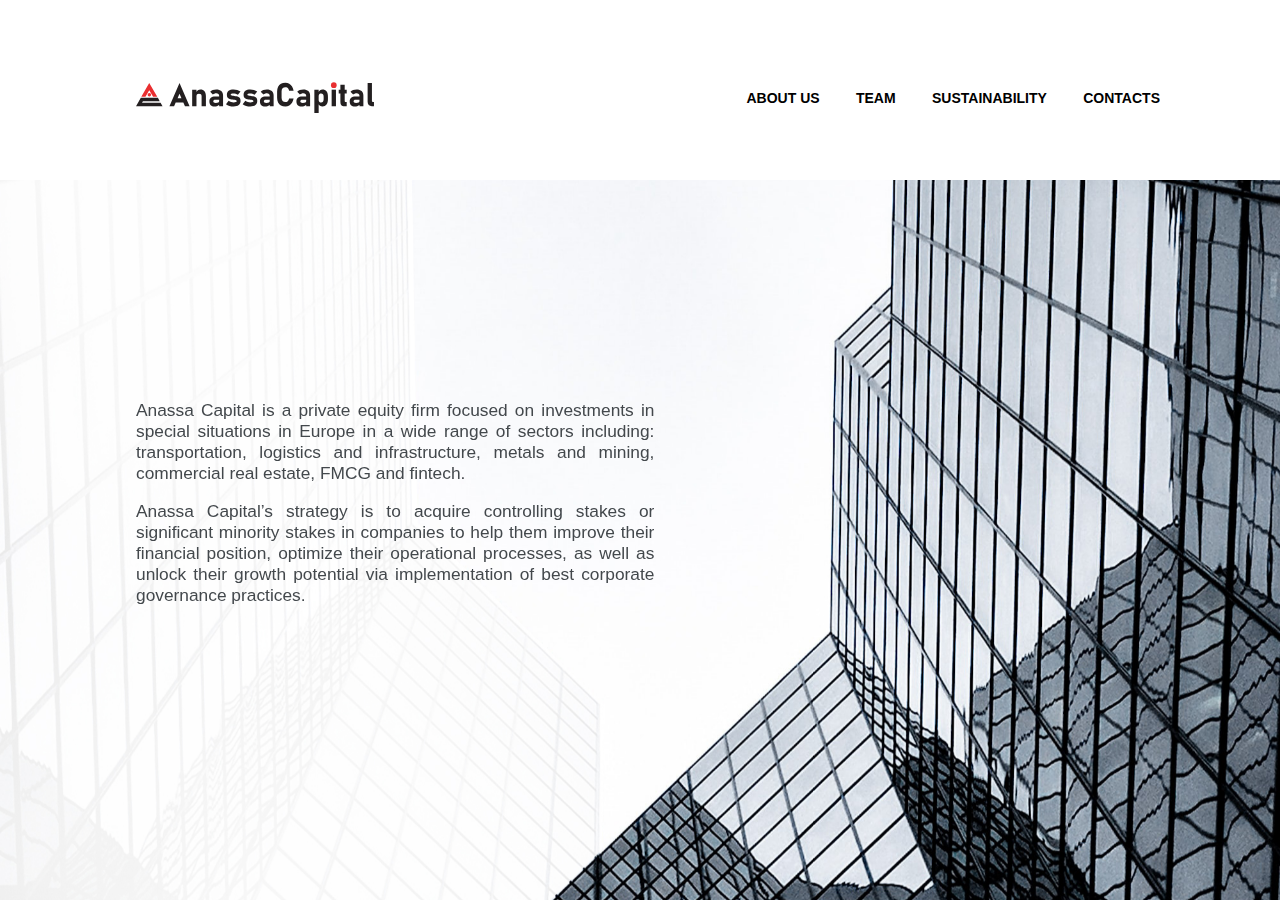
<file: index.html>
<!DOCTYPE html>
<html lang="en">
<head>
    <meta charset="UTF-8">
    <meta name="viewport" content="width=device-width, initial-scale=1.0">
    
    <!--CSS FILE-->
    <link rel="stylesheet" href="./style.css">

    <!--NAVBAR FILE-->
    <link rel="stylesheet" href="./navbar.css">

     

    
    <!--BOOTSTRAP-->
    <link href="https://cdn.jsdelivr.net/npm/bootstrap@5.0.2/dist/css/bootstrap.min.css" rel="stylesheet" integrity="sha384-EVSTQN3/azprG1Anm3QDgpJLIm9Nao0Yz1ztcQTwFspd3yD65VohhpuuCOmLASjC" crossorigin="anonymous">
    <script src="https://cdn.jsdelivr.net/npm/bootstrap@5.0.2/dist/js/bootstrap.bundle.min.js" integrity="sha384-MrcW6ZMFYlzcLA8Nl+NtUVF0sA7MsXsP1UyJoMp4YLEuNSfAP+JcXn/tWtIaxVXM" crossorigin="anonymous"></script>
    

   <!--JQUERY-->
   <script src="https://code.jquery.com/jquery-3.6.0.min.js" integrity="sha256-/xUj+3OJU5yExlq6GSYGSHk7tPXikynS7ogEvDej/m4=" crossorigin="anonymous"></script>
    
    <!--FONT-->
   

    
    <title>ANASSA CAPITAL</title>
    <link rel="icon" type="image/x-icon" href="./images/favicon.ico">
</head>

<body>


<nav class="main-nav">
  <div class="nav-container">
    <div class="nav-logo">
      <a href="./index.html">
        <img src="./images/logo.svg">
      </a>

    </div>
    <div class="nav-links">

      <!--<div class="nav-link dropdown">
        <a class="" href="#">About Us<i class="angle down icon"></i></a>
        <div class="dropdown-container">
          <a href="#">History</a>
          <a href="#">Our People</a>
          <a href="#">Social Responsibility</a>
        </div>
      </div>-->

      <a class="nav-link" id="nav-link1" href="./about.html">About Us</a>
      <!-- <a class="nav-link" id="nav-link2" href="/history">History</a>-->
      <a class="nav-link" id="nav-link3" href="./team.html">Team</a>
      <a class="nav-link" id="nav-link4" href="./sustainability.html">Sustainability</a>
      <!--<a class="nav-link" id="nav-link5" href="/investment-strategy">Investment Strategy</a>-->
      <!--<a class="nav-link" id="nav-link6" href="/portfolio">Portfolio</a>-->
      <a class="nav-link" id="nav-link7" href="./contacts.html">Contacts</a>
      <!-- <a class="nav-link" id="nav-link8" href="/careers">Careers</a>-->
    </div>
  </div>
</nav>


<div class="mobile-bg">
</div>
<nav class="mobile-nav">


  <a href="./index.html">
    <img class="mobile-nav-logo" src="./images/logo.svg">
  </a>


  <div class="burger-menu">
    <div class="line"></div>
    <div class="line"></div>
    <div class="line"></div>
  </div>

  <div class="mobile-nav-menu menu">
    <div class="menu-inner">
      <ul class="menu-nav mb-3">

        <li class="menu-nav-item">
          <a class="menu-nav-link" href="./about.html">
            <span>
              <div>About Us</div>
            </span>
          </a>
        </li>

        <li class="menu-nav-item">
          <a class="menu-nav-link" href="./team.html">
            <span>
              <div>Team</div>
            </span>
          </a>
        </li>

        <li class="menu-nav-item">
          <a class="menu-nav-link" href="./sustainability.html">
            <span>
              <div>Sustainability</div>
            </span>
          </a>
        </li>

        <!--<li class="menu-nav-item">
          <a class="menu-nav-link" href="/investment-strategy">
            <span>
              <div>Investment Strategy</div>
            </span>
          </a>
        </li>-->

        <!--<li class="menu-nav-item">
          <a class="menu-nav-link" href="/portfolio">
            <span>
              <div>Portfolio</div>
            </span>
          </a>
        </li>-->

        <li class="menu-nav-item">
          <a class="menu-nav-link" href="./contacts.html">
            <span>
              <div>Contacts</div>
            </span>
          </a>
        </li>







      </ul>


    </div>
  </div>





</nav>



<div class="jumbotron main" id="index-main">

    <!--<div class="main-container">-->



        <div id="index-container">

            <div class="index-main">
                <div class="title" id="title-2">

                    <!--<div class="title-inner">
    
                        <div class="first">
                            <div class="first-inner">ANASSA</div>
                        </div>
    
                        <div class="second">
                            <div class="second-inner">CAPITAL</div>
                        </div>
    
                    </div>-->
    
                    <div class="title-text">
                       
                        <p id="title-text1">Anassa Capital is a private equity firm focused on investments in special situations in Europe in a wide range of sectors including: transportation, logistics and infrastructure, metals and mining, commercial real estate, FMCG and fintech.</p>
                        <p id="title-text2">Anassa Capital’s strategy is to acquire controlling stakes or significant minority stakes in companies to help them improve their financial position, optimize their operational processes, as well as unlock their growth potential via implementation of best corporate governance practices.</p>
                    </div>
    
    
                    <div class="index-image">
                        <img src='./images/1.jpg' alt=''>
                    </div>
                </div>
            
    


            </div>




        </div>




    <!--</div>-->

</div>







</body>

<script src="./index.js"></script>
</html>
</file>
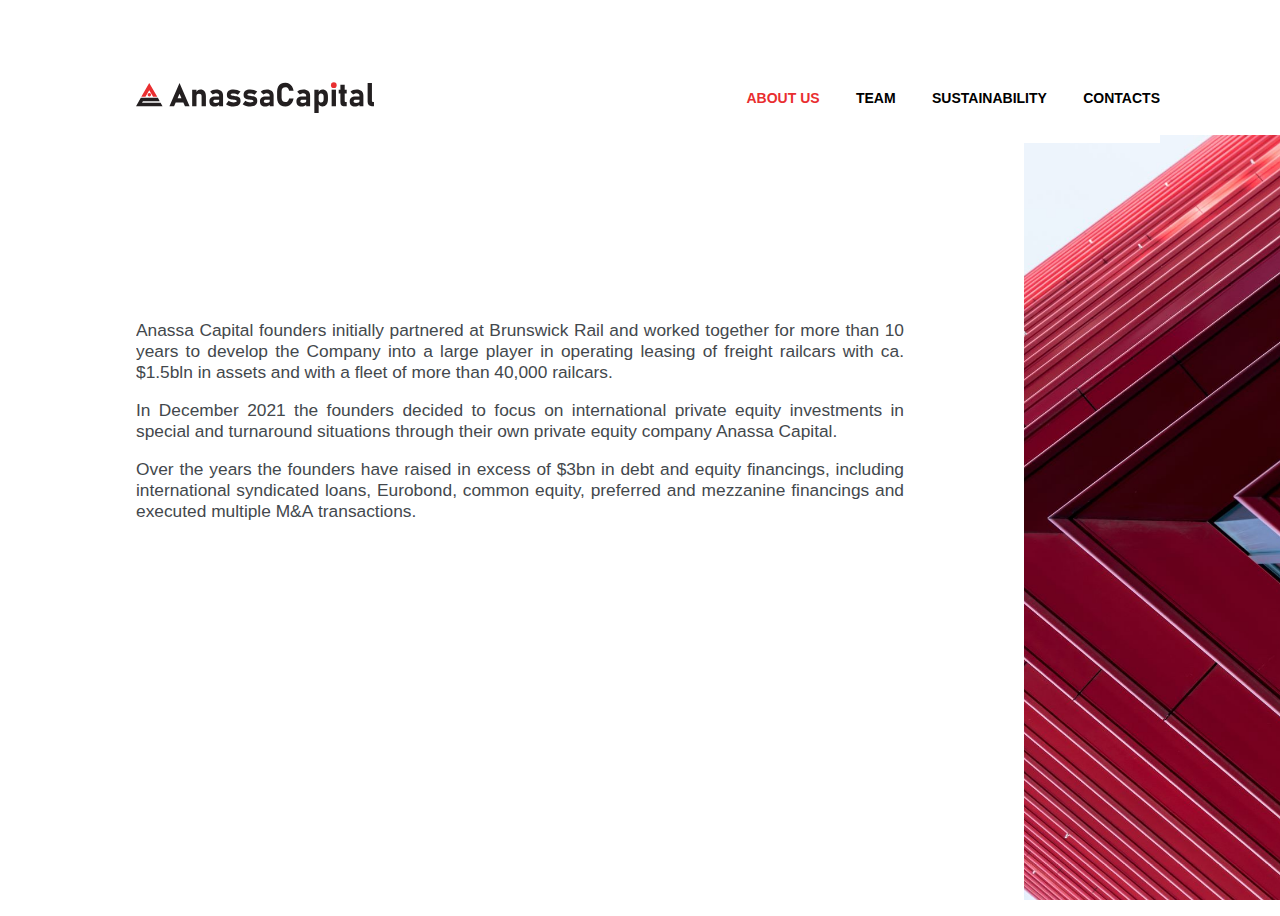
<file: about.html>
<!DOCTYPE html>
<html lang="en">
<head>
    <meta charset="UTF-8">
    <meta name="viewport" content="width=device-width, initial-scale=1.0">
    
    <!--CSS FILE-->
    <link rel="stylesheet" href="./style.css">

    <!--NAVBAR FILE-->
    <link rel="stylesheet" href="./navbar.css">

    

    
    <!--BOOTSTRAP-->
    <link href="https://cdn.jsdelivr.net/npm/bootstrap@5.0.2/dist/css/bootstrap.min.css" rel="stylesheet" integrity="sha384-EVSTQN3/azprG1Anm3QDgpJLIm9Nao0Yz1ztcQTwFspd3yD65VohhpuuCOmLASjC" crossorigin="anonymous">
    <script src="https://cdn.jsdelivr.net/npm/bootstrap@5.0.2/dist/js/bootstrap.bundle.min.js" integrity="sha384-MrcW6ZMFYlzcLA8Nl+NtUVF0sA7MsXsP1UyJoMp4YLEuNSfAP+JcXn/tWtIaxVXM" crossorigin="anonymous"></script>
    

   <!--JQUERY-->
   <script src="https://code.jquery.com/jquery-3.6.0.min.js" integrity="sha256-/xUj+3OJU5yExlq6GSYGSHk7tPXikynS7ogEvDej/m4=" crossorigin="anonymous"></script>
    
    <!--FONT-->
   

    
    <title>ANASSA CAPITAL</title>
    <link rel="icon" type="image/x-icon" href="./images/favicon.ico">
</head>

<body>


<nav class="main-nav">
  <div class="nav-container">
    <div class="nav-logo">
      <a href="./index.html">
        <img src="./images/logo.svg">
      </a>

    </div>
    <div class="nav-links">

      <!--<div class="nav-link dropdown">
        <a class="" href="#">About Us<i class="angle down icon"></i></a>
        <div class="dropdown-container">
          <a href="#">History</a>
          <a href="#">Our People</a>
          <a href="#">Social Responsibility</a>
        </div>
      </div>-->

      <a class="nav-link" id="nav-link1" href="./about.html">About Us</a>
      <!-- <a class="nav-link" id="nav-link2" href="/history">History</a>-->
      <a class="nav-link" id="nav-link3" href="./team.html">Team</a>
      <a class="nav-link" id="nav-link4" href="./sustainability.html">Sustainability</a>
      <!--<a class="nav-link" id="nav-link5" href="/investment-strategy">Investment Strategy</a>-->
      <!--<a class="nav-link" id="nav-link6" href="/portfolio">Portfolio</a>-->
      <a class="nav-link" id="nav-link7" href="./contacts.html">Contacts</a>
      <!-- <a class="nav-link" id="nav-link8" href="/careers">Careers</a>-->
    </div>
  </div>
</nav>


<div class="mobile-bg">
</div>
<nav class="mobile-nav">


  <a href="./index.html">
    <img class="mobile-nav-logo" src="./images/logo.svg">
  </a>


  <div class="burger-menu">
    <div class="line"></div>
    <div class="line"></div>
    <div class="line"></div>
  </div>

  <div class="mobile-nav-menu menu">
    <div class="menu-inner">
      <ul class="menu-nav mb-3">

        <li class="menu-nav-item">
          <a class="menu-nav-link" href="./about.html">
            <span>
              <div>About Us</div>
            </span>
          </a>
        </li>

        <li class="menu-nav-item">
          <a class="menu-nav-link" href="./team.html">
            <span>
              <div>Team</div>
            </span>
          </a>
        </li>

        <li class="menu-nav-item">
          <a class="menu-nav-link" href="./sustainability.html">
            <span>
              <div>Sustainability</div>
            </span>
          </a>
        </li>

        <!--<li class="menu-nav-item">
          <a class="menu-nav-link" href="/investment-strategy">
            <span>
              <div>Investment Strategy</div>
            </span>
          </a>
        </li>-->

       <!-- <li class="menu-nav-item">
          <a class="menu-nav-link" href="/portfolio">
            <span>
              <div>Portfolio</div>
            </span>
          </a>
        </li>-->

        <li class="menu-nav-item">
          <a class="menu-nav-link" href="./contacts.html">
            <span>
              <div>Contacts</div>
            </span>
          </a>
        </li>







      </ul>


    </div>
  </div>





</nav>


<div class="jumbotron main" id="about-us-container">

    <div class="main-container">

        <div class="about-us">
            
            <h1 class="page-heading" id="about-us-heading">About Us</h1>


            <div class="aboutus-details mb-5">

                <img id="aboutus-img" src="./images/8.jpg">
                <img id="history-img" src="./images/10.jpg">

                <div class="text-container">

                    <p class="aboutus-text" id="about-us-text-1">
                      Anassa Capital founders initially partnered at Brunswick Rail and worked together for more than 10 years to develop the Company into a large player in operating leasing of freight railcars with ca. $1.5bln in assets and with a fleet of more than 40,000 railcars.
                    </p>

                    <p class="aboutus-text" id="about-us-text-2">
                      In December 2021 the founders decided to focus on international private equity investments in special and turnaround situations through their own private equity company Anassa Capital. 
                    </p>

                    <p class="aboutus-text" id="about-us-text-4">
                      Over the years the founders have raised in excess of $3bn in debt and equity financings, including international syndicated loans, Eurobond, common equity, preferred and mezzanine financings and executed multiple M&A transactions.
                    </p>

    


                
                </div>


            </div>



        </div>

       
       
    </div>

</div>




</body>

<script src="./index.js"></script>
</html>
</file>
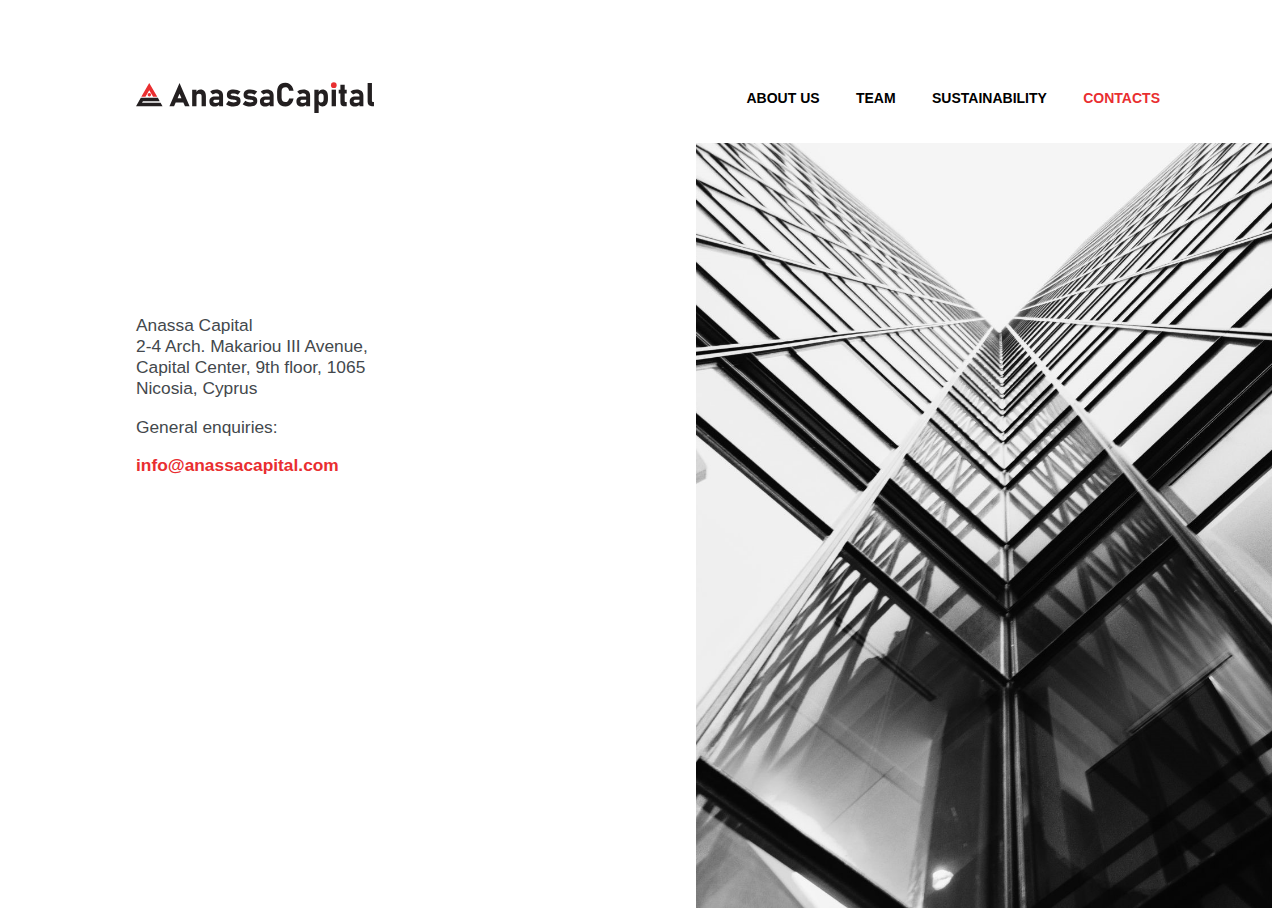
<file: contacts.html>
<!DOCTYPE html>
<html lang="en">
<head>
    <meta charset="UTF-8">
    <meta name="viewport" content="width=device-width, initial-scale=1.0">
    
    <!--CSS FILE-->
    <link rel="stylesheet" href="./style.css">

    <!--NAVBAR FILE-->
    <link rel="stylesheet" href="./navbar.css">

     

    
    <!--BOOTSTRAP-->
    <link href="https://cdn.jsdelivr.net/npm/bootstrap@5.0.2/dist/css/bootstrap.min.css" rel="stylesheet" integrity="sha384-EVSTQN3/azprG1Anm3QDgpJLIm9Nao0Yz1ztcQTwFspd3yD65VohhpuuCOmLASjC" crossorigin="anonymous">
    <script src="https://cdn.jsdelivr.net/npm/bootstrap@5.0.2/dist/js/bootstrap.bundle.min.js" integrity="sha384-MrcW6ZMFYlzcLA8Nl+NtUVF0sA7MsXsP1UyJoMp4YLEuNSfAP+JcXn/tWtIaxVXM" crossorigin="anonymous"></script>
    

   <!--JQUERY-->
   <script src="https://code.jquery.com/jquery-3.6.0.min.js" integrity="sha256-/xUj+3OJU5yExlq6GSYGSHk7tPXikynS7ogEvDej/m4=" crossorigin="anonymous"></script>
    
    <!--FONT-->
   

    
    <title>ANASSA CAPITAL</title>
    <link rel="icon" type="image/x-icon" href="./images/favicon.ico">
</head>

<body>


<nav class="main-nav">
  <div class="nav-container">
    <div class="nav-logo">
      <a href="./index.html">
        <img src="./images/logo.svg">
      </a>

    </div>
    <div class="nav-links">

      <!--<div class="nav-link dropdown">
        <a class="" href="#">About Us<i class="angle down icon"></i></a>
        <div class="dropdown-container">
          <a href="#">History</a>
          <a href="#">Our People</a>
          <a href="#">Social Responsibility</a>
        </div>
      </div>-->

      <a class="nav-link" id="nav-link1" href="./about.html">About Us</a>
      <!-- <a class="nav-link" id="nav-link2" href="/history">History</a>-->
      <a class="nav-link" id="nav-link3" href="./team.html">Team</a>
      <a class="nav-link" id="nav-link4" href="./sustainability.html">Sustainability</a>
      <!--<a class="nav-link" id="nav-link5" href="/investment-strategy">Investment Strategy</a>-->
      <!--<a class="nav-link" id="nav-link6" href="/portfolio">Portfolio</a>-->
      <a class="nav-link" id="nav-link7" href="./contacts.html">Contacts</a>
      <!-- <a class="nav-link" id="nav-link8" href="/careers">Careers</a>-->
    </div>
  </div>
</nav>


<div class="mobile-bg">
</div>
<nav class="mobile-nav">


  <a href="./index.html">
    <img class="mobile-nav-logo" src="./images/logo.svg">
  </a>


  <div class="burger-menu">
    <div class="line"></div>
    <div class="line"></div>
    <div class="line"></div>
  </div>

  <div class="mobile-nav-menu menu">
    <div class="menu-inner">
      <ul class="menu-nav mb-3">

        <li class="menu-nav-item">
          <a class="menu-nav-link" href="./about.html">
            <span>
              <div>About Us</div>
            </span>
          </a>
        </li>

        <li class="menu-nav-item">
          <a class="menu-nav-link" href="./team.html">
            <span>
              <div>Team</div>
            </span>
          </a>
        </li>

        <li class="menu-nav-item">
          <a class="menu-nav-link" href="./sustainability.html">
            <span>
              <div>Sustainability</div>
            </span>
          </a>
        </li>

        <!--<li class="menu-nav-item">
          <a class="menu-nav-link" href="/investment-strategy">
            <span>
              <div>Investment Strategy</div>
            </span>
          </a>
        </li>-->

        <!--<li class="menu-nav-item">
          <a class="menu-nav-link" href="/portfolio">
            <span>
              <div>Portfolio</div>
            </span>
          </a>
        </li>-->

        <li class="menu-nav-item">
          <a class="menu-nav-link" href="./contacts.html">
            <span>
              <div>Contacts</div>
            </span>
          </a>
        </li>







      </ul>


    </div>
  </div>





</nav>



<div class="jumbotron main">

    <div class="main-container">

        <div class="social">
            <h1 class="page-heading">Contacts</h1>


            <div class="contact-details">
                <div class="address mb-5">
                    <p>
                      Anassa Capital
                        <br>
                        2-4 Arch. Makariou III Avenue, 
                        <br>
                        Capital Center, 9th floor, 1065 
                        <br>
                        Nicosia, Cyprus                    
                    </p>
                </div>

                <div class="general-inquiries">
                    <p>General enquiries:</p>
                    <a class="general-email" href="mailto:info@anassacapital.com">info@anassacapital.com</a>
                    <!--<p class="general-tel">
                    </p>
                    <p class="general-fax">
                    </p>-->
                </div>

                <img src="./images/16.jpg">
            </div>
            
        </div>
       
       
    </div>

</div>








</body>

<script src="./index.js"></script>
</html>
</file>
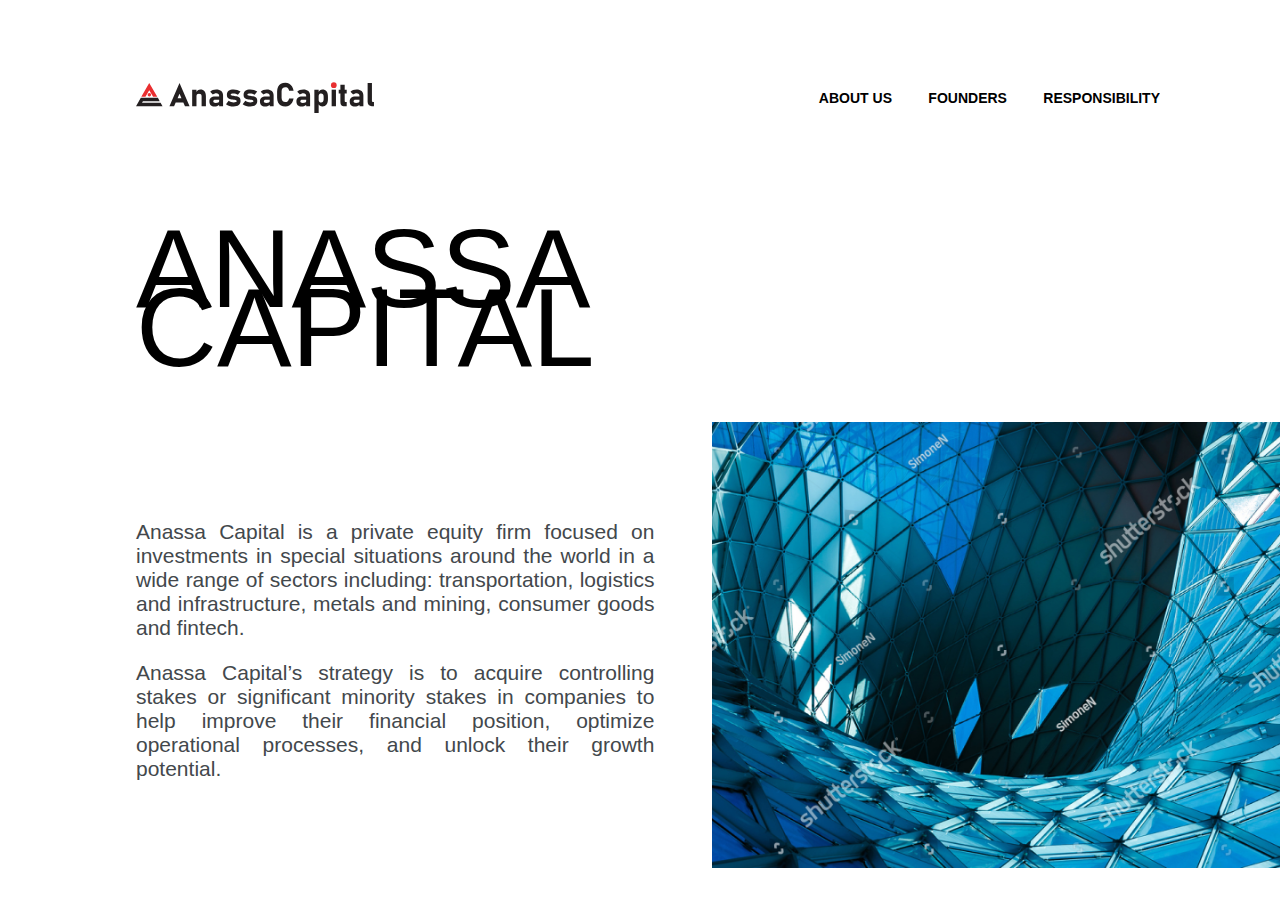
<file: index2.html>
<!DOCTYPE html>
<html lang="en">
<head>
    <meta charset="UTF-8">
    <meta name="viewport" content="width=device-width, initial-scale=1.0">
    
    <!--CSS FILE-->
    <link rel="stylesheet" href="./style.css">

    <!--NAVBAR FILE-->
    <link rel="stylesheet" href="./navbar.css">

     

    
    <!--BOOTSTRAP-->
    <link href="https://cdn.jsdelivr.net/npm/bootstrap@5.0.2/dist/css/bootstrap.min.css" rel="stylesheet" integrity="sha384-EVSTQN3/azprG1Anm3QDgpJLIm9Nao0Yz1ztcQTwFspd3yD65VohhpuuCOmLASjC" crossorigin="anonymous">
    <script src="https://cdn.jsdelivr.net/npm/bootstrap@5.0.2/dist/js/bootstrap.bundle.min.js" integrity="sha384-MrcW6ZMFYlzcLA8Nl+NtUVF0sA7MsXsP1UyJoMp4YLEuNSfAP+JcXn/tWtIaxVXM" crossorigin="anonymous"></script>
    

   <!--JQUERY-->
   <script src="https://code.jquery.com/jquery-3.6.0.min.js" integrity="sha256-/xUj+3OJU5yExlq6GSYGSHk7tPXikynS7ogEvDej/m4=" crossorigin="anonymous"></script>
    
    <!--FONT-->
   

    
    <title>ANASSA CAPITAL</title>
</head>

<body>


<nav class="main-nav">
  <div class="nav-container">
    <div class="nav-logo">
      <a href="./index.html">
        <img src="./images/logo.svg">
      </a>

    </div>
    <div class="nav-links">

      <!--<div class="nav-link dropdown">
        <a class="" href="#">About Us<i class="angle down icon"></i></a>
        <div class="dropdown-container">
          <a href="#">History</a>
          <a href="#">Our People</a>
          <a href="#">Social Responsibility</a>
        </div>
      </div>-->

      <a class="nav-link" id="nav-link1" href="./about.html">About Us</a>
      <!-- <a class="nav-link" id="nav-link2" href="/history">History</a>-->
      <a class="nav-link" id="nav-link3" href="./founders.html">Founders</a>
      <a class="nav-link" id="nav-link4" href="./responsibility.html">Responsibility</a>
      <!--<a class="nav-link" id="nav-link5" href="/investment-strategy">Investment Strategy</a>-->
      <!--<a class="nav-link" id="nav-link6" href="/portfolio">Portfolio</a>-->
      <!--<a class="nav-link" id="nav-link7" href="/contacts">Contacts</a>-->
      <!-- <a class="nav-link" id="nav-link8" href="/careers">Careers</a>-->
    </div>
  </div>
</nav>


<div class="mobile-bg">
</div>
<nav class="mobile-nav">


  <a href="./index.html">
    <img class="mobile-nav-logo" src="./images/logo.svg">
  </a>


  <div class="burger-menu">
    <div class="line"></div>
    <div class="line"></div>
    <div class="line"></div>
  </div>

  <div class="mobile-nav-menu menu">
    <div class="menu-inner">
      <ul class="menu-nav mb-3">

        <li class="menu-nav-item">
          <a class="menu-nav-link" href="./about.html">
            <span>
              <div>About Us</div>
            </span>
          </a>
        </li>

        <li class="menu-nav-item">
          <a class="menu-nav-link" href="./founders.html">
            <span>
              <div>Our People</div>
            </span>
          </a>
        </li>

        <li class="menu-nav-item">
          <a class="menu-nav-link" href="./responsibility.html">
            <span>
              <div>Responsibility</div>
            </span>
          </a>
        </li>

        <!--<li class="menu-nav-item">
          <a class="menu-nav-link" href="/investment-strategy">
            <span>
              <div>Investment Strategy</div>
            </span>
          </a>
        </li>-->

        <!--<li class="menu-nav-item">
          <a class="menu-nav-link" href="/portfolio">
            <span>
              <div>Portfolio</div>
            </span>
          </a>
        </li>

        <li class="menu-nav-item">
          <a class="menu-nav-link" href="/contacts">
            <span>
              <div>Contacts</div>
            </span>
          </a>
        </li>-->







      </ul>


    </div>
  </div>





</nav>



<div class="jumbotron main" id="index-main">

    <!--<div class="main-container">-->



        <div id="index-container">

            <div class="index-main">
                <div class="title">

                    <div class="title-inner">
    
                        <div class="first">
                            <div class="first-inner">ANASSA</div>
                        </div>
    
                        <div class="second">
                            <div class="second-inner">CAPITAL</div>
                        </div>
    
                    </div>
    
                    <div class="title-text">
                       
                        <p>Anassa Capital is a private equity firm focused on investments in special situations around the world in a wide range of sectors including: transportation, logistics and infrastructure, metals and mining, consumer goods and fintech.</p>
                        <p>Anassa Capital’s strategy is to acquire controlling stakes or significant minority stakes in companies to help improve their financial position, optimize operational processes, and unlock their growth potential.</p>
                    </div>
    
    
                    <div class="index-image">
                        <img src='./images/6.jpg' alt=''>
                    </div>
                </div>
            
    

            </div>




        </div>




    <!--</div>-->

</div>







</body>

<script src="./index.js"></script>
</html>
</file>
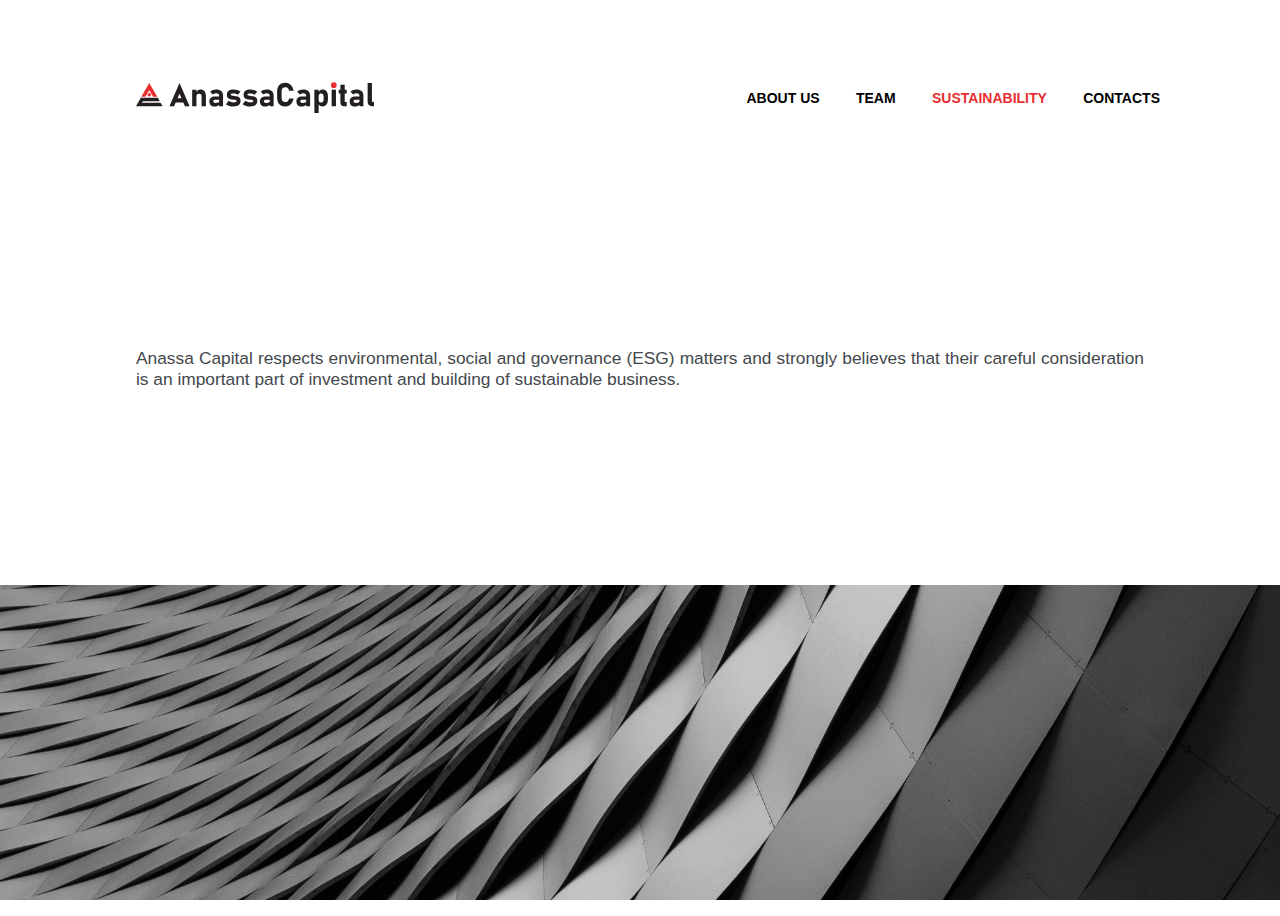
<file: sustainability.html>
<!DOCTYPE html>
<html lang="en">
<head>
    <meta charset="UTF-8">
    <meta name="viewport" content="width=device-width, initial-scale=1.0">
    
    <!--CSS FILE-->
    <link rel="stylesheet" href="./style.css">

    <!--NAVBAR FILE-->
    <link rel="stylesheet" href="./navbar.css">

     

    
    <!--BOOTSTRAP-->
    <link href="https://cdn.jsdelivr.net/npm/bootstrap@5.0.2/dist/css/bootstrap.min.css" rel="stylesheet" integrity="sha384-EVSTQN3/azprG1Anm3QDgpJLIm9Nao0Yz1ztcQTwFspd3yD65VohhpuuCOmLASjC" crossorigin="anonymous">
    <script src="https://cdn.jsdelivr.net/npm/bootstrap@5.0.2/dist/js/bootstrap.bundle.min.js" integrity="sha384-MrcW6ZMFYlzcLA8Nl+NtUVF0sA7MsXsP1UyJoMp4YLEuNSfAP+JcXn/tWtIaxVXM" crossorigin="anonymous"></script>
    

   <!--JQUERY-->
   <script src="https://code.jquery.com/jquery-3.6.0.min.js" integrity="sha256-/xUj+3OJU5yExlq6GSYGSHk7tPXikynS7ogEvDej/m4=" crossorigin="anonymous"></script>
    
    <!--FONT-->
   

    
    <title>ANASSA CAPITAL</title>
    <link rel="icon" type="image/x-icon" href="./images/favicon.ico">
</head>

<body>


<nav class="main-nav">
  <div class="nav-container">
    <div class="nav-logo">
      <a href="./index.html">
        <img src="./images/logo.svg">
      </a>

    </div>
    <div class="nav-links">

      <!--<div class="nav-link dropdown">
        <a class="" href="#">About Us<i class="angle down icon"></i></a>
        <div class="dropdown-container">
          <a href="#">History</a>
          <a href="#">Our People</a>
          <a href="#">Social Responsibility</a>
        </div>
      </div>-->

      <a class="nav-link" id="nav-link1" href="./about.html">About Us</a>
      <!-- <a class="nav-link" id="nav-link2" href="/history">History</a>-->
      <a class="nav-link" id="nav-link3" href="./team.html">Team</a>
      <a class="nav-link" id="nav-link4" href="./sustainability.html">Sustainability</a>
      <!--<a class="nav-link" id="nav-link5" href="/investment-strategy">Investment Strategy</a>-->
      <!--<a class="nav-link" id="nav-link6" href="/portfolio">Portfolio</a>-->
      <a class="nav-link" id="nav-link7" href="./contacts.html">Contacts</a>
      <!-- <a class="nav-link" id="nav-link8" href="/careers">Careers</a>-->
    </div>
  </div>
</nav>


<div class="mobile-bg">
</div>
<nav class="mobile-nav">


  <a href="./index.html">
    <img class="mobile-nav-logo" src="./images/logo.svg">
  </a>


  <div class="burger-menu">
    <div class="line"></div>
    <div class="line"></div>
    <div class="line"></div>
  </div>

  <div class="mobile-nav-menu menu">
    <div class="menu-inner">
      <ul class="menu-nav mb-3">

        <li class="menu-nav-item">
          <a class="menu-nav-link" href="./about.html">
            <span>
              <div>About Us</div>
            </span>
          </a>
        </li>

        <li class="menu-nav-item">
          <a class="menu-nav-link" href="./team.html">
            <span>
              <div>Team</div>
            </span>
          </a>
        </li>

        <li class="menu-nav-item">
          <a class="menu-nav-link" href="./sustainability.html">
            <span>
              <div>Sustainability</div>
            </span>
          </a>
        </li>

        <!--<li class="menu-nav-item">
          <a class="menu-nav-link" href="/investment-strategy">
            <span>
              <div>Investment Strategy</div>
            </span>
          </a>
        </li>-->

        <!--<li class="menu-nav-item">
          <a class="menu-nav-link" href="/portfolio">
            <span>
              <div>Portfolio</div>
            </span>
          </a>
        </li>-->

        <li class="menu-nav-item">
          <a class="menu-nav-link" href="./contacts.html">
            <span>
              <div>Contacts</div>
            </span>
          </a>
        </li>







      </ul>


    </div>
  </div>





</nav>


<div class="jumbotron main">

    <div class="main-container">

        <div class="social">
            <h1 class="page-heading">Sustainability</h1>


            <div class="responsibility-container">
                <p class="text-left">
                  Anassa Capital respects environmental, social and governance (ESG) matters and strongly believes that their careful consideration is an important part of investment and building of sustainable business.


                </p>

                <img src="./images/11.jpg">

            </div>
            
        </div>
       
       
    </div>

</div>







</body>

<script src="./index.js"></script>
</html>
</file>
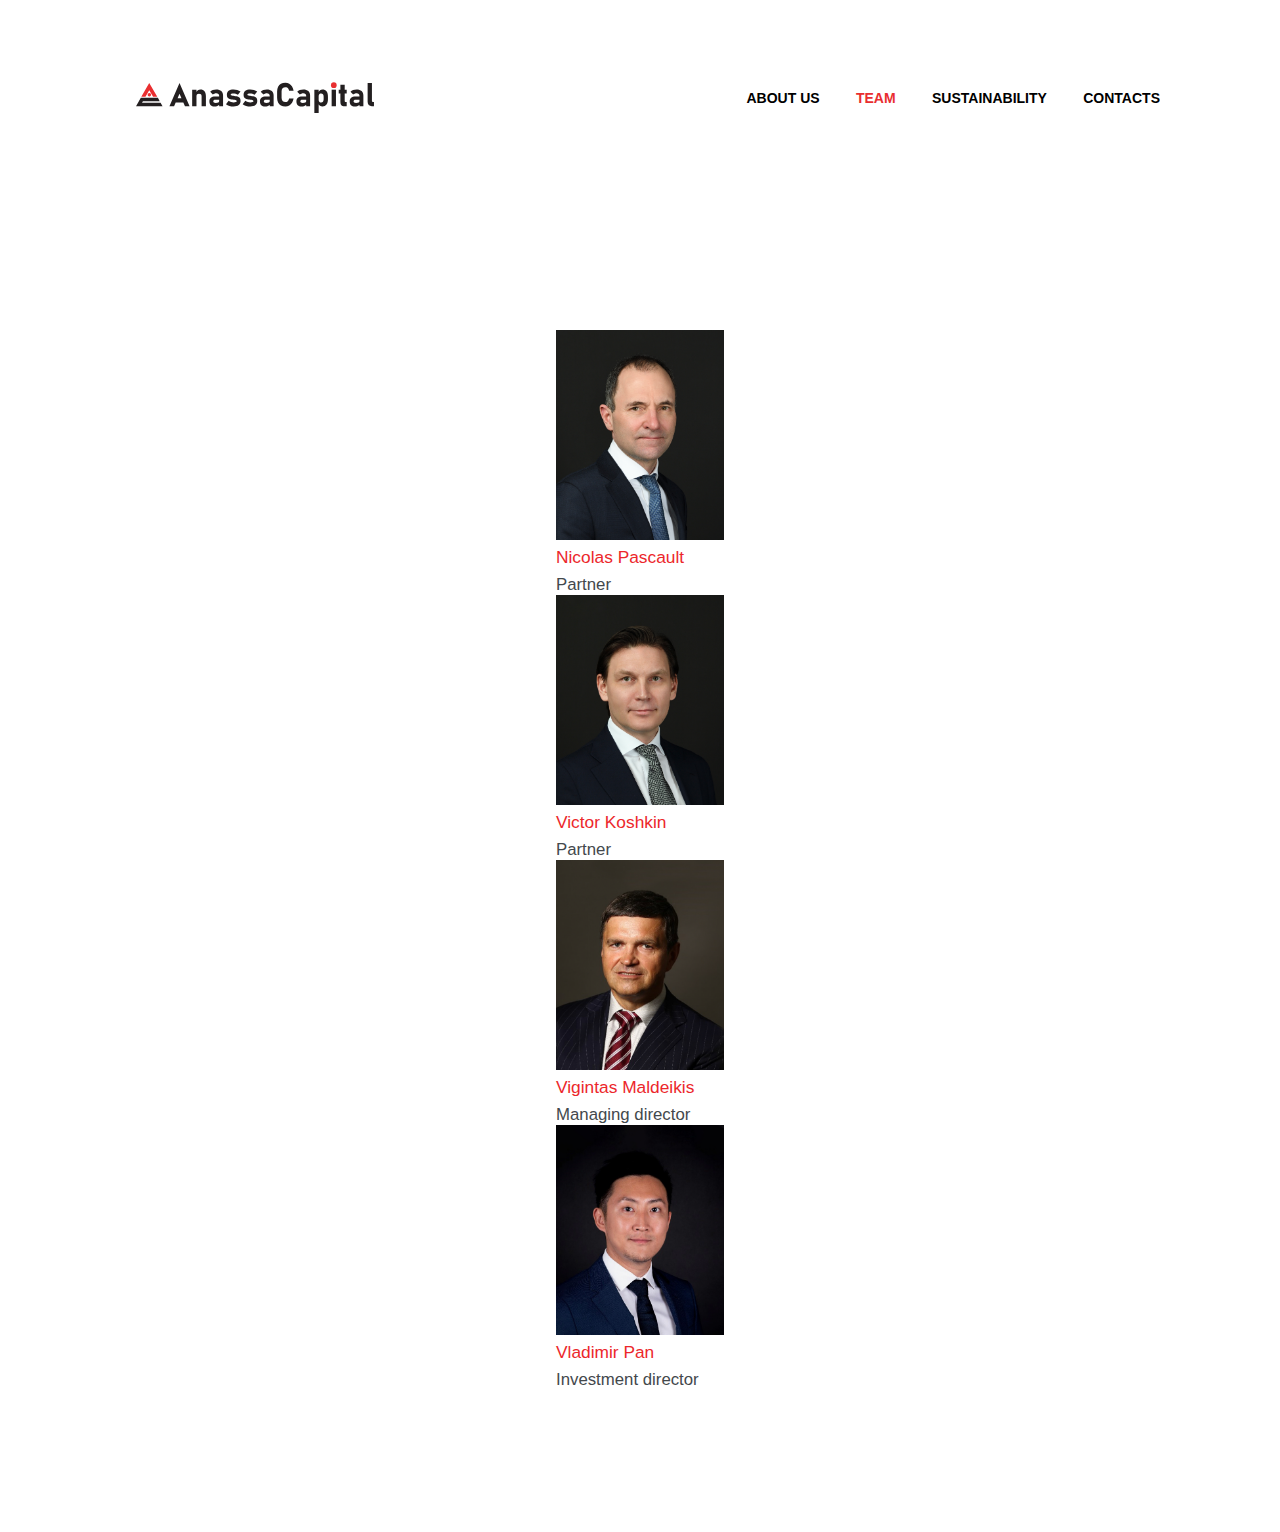
<file: team.html>
<!DOCTYPE html>
<html lang="en">
<head>
    <meta charset="UTF-8">
    <meta name="viewport" content="width=device-width, initial-scale=1.0">
    
    <!--CSS FILE-->
    <link rel="stylesheet" href="./style.css">

    <!--NAVBAR FILE-->
    <link rel="stylesheet" href="./navbar.css">

     

    
    <!--BOOTSTRAP-->
    <link href="https://cdn.jsdelivr.net/npm/bootstrap@5.0.2/dist/css/bootstrap.min.css" rel="stylesheet" integrity="sha384-EVSTQN3/azprG1Anm3QDgpJLIm9Nao0Yz1ztcQTwFspd3yD65VohhpuuCOmLASjC" crossorigin="anonymous">
    <script src="https://cdn.jsdelivr.net/npm/bootstrap@5.0.2/dist/js/bootstrap.bundle.min.js" integrity="sha384-MrcW6ZMFYlzcLA8Nl+NtUVF0sA7MsXsP1UyJoMp4YLEuNSfAP+JcXn/tWtIaxVXM" crossorigin="anonymous"></script>
    

   <!--JQUERY-->
   <script src="https://code.jquery.com/jquery-3.6.0.min.js" integrity="sha256-/xUj+3OJU5yExlq6GSYGSHk7tPXikynS7ogEvDej/m4=" crossorigin="anonymous"></script>
    
    <!--FONT-->
   

    
    <title>ANASSA CAPITAL</title>
    <link rel="icon" type="image/x-icon" href="./images/favicon.ico">
</head>

<body>


<nav class="main-nav">
  <div class="nav-container">
    <div class="nav-logo">
      <a href="./index.html">
        <img src="./images/logo.svg">
      </a>

    </div>
    <div class="nav-links">


      <a class="nav-link" id="nav-link1" href="./about.html">About Us</a>
      <!-- <a class="nav-link" id="nav-link2" href="/history">History</a>-->
      <a class="nav-link" id="nav-link3" href="./team.html">Team</a>
      <a class="nav-link" id="nav-link4" href="./sustainability.html">Sustainability</a>
      <!--<a class="nav-link" id="nav-link5" href="/investment-strategy">Investment Strategy</a>-->
      <!--<a class="nav-link" id="nav-link6" href="/portfolio">Portfolio</a>-->
      <a class="nav-link" id="nav-link7" href="./contacts.html">Contacts</a>
      <!-- <a class="nav-link" id="nav-link8" href="/careers">Careers</a>-->
    </div>
  </div>
</nav>


<div class="mobile-bg">
</div>
<nav class="mobile-nav">


  <a href="./index.html">
    <img class="mobile-nav-logo" src="./images/logo.svg">
  </a>


  <div class="burger-menu">
    <div class="line"></div>
    <div class="line"></div>
    <div class="line"></div>
  </div>

  <div class="mobile-nav-menu menu">
    <div class="menu-inner">
      <ul class="menu-nav mb-3">

        <li class="menu-nav-item">
          <a class="menu-nav-link" href="./about.html">
            <span>
              <div>About Us</div>
            </span>
          </a>
        </li>

        <li class="menu-nav-item">
          <a class="menu-nav-link" href="./team.html">
            <span>
              <div>Team</div>
            </span>
          </a>
        </li>

        <li class="menu-nav-item">
          <a class="menu-nav-link" href="./sustainability.html">
            <span>
              <div>Sustainability</div>
            </span>
          </a>
        </li>

        <!--<li class="menu-nav-item">
          <a class="menu-nav-link" href="/investment-strategy">
            <span>
              <div>Investment Strategy</div>
            </span>
          </a>
        </li>-->

        <!--<li class="menu-nav-item">
          <a class="menu-nav-link" href="/portfolio">
            <span>
              <div>Portfolio</div>
            </span>
          </a>
        </li>-->

        <li class="menu-nav-item">
          <a class="menu-nav-link" href="./contacts.html">
            <span>
              <div>Contacts</div>
            </span>
          </a>
        </li>







      </ul>


    </div>
  </div>





</nav>



<div class="jumbotron main">

    <div class="main-container">

        <div class="our-team">
            <h1 class="page-heading">Team</h1>


            <div class="team-container"> 

                <div class="row row-cols-1 row-cols-xl-4 row-cols-lg-2 row-cols-md-2 row-cols-sm-1">


                    <div class="col">
                        <div id="team-member-2" class="team-member">
                            <img id="team-member-2-img" src="./images/Nicolas_Pascault.jpg">

                            <div class="team-member-info">
                                <h3 class="team-name" id="team-name-2">Nicolas Pascault</h3>
                                <h4 class="team-position" id="team-position-2">Partner</h4>
                            </div>
                        </div>

                    </div>


                    <div class="col">
                        <div id="team-member-3" class="team-member">
                            <img id="team-member-3-img" src="./images/Victor_Koshkin.jpg">

                            <div class="team-member-info">
                                <h3 class="team-name" id="team-name-3">Victor Koshkin</h3>
                                <h4 class="team-position" id="team-position-3">Partner</h4>
                            </div>

                        </div>
 
                    </div>

                    <div class="col">
                      <div id="team-member-4" class="team-member">
                          <img id="team-member-4-img" src="./images/Vigintas_Maldeikis.jpg">

                          <div class="team-member-info">
                              <h3 class="team-name" id="team-name-4">Vigintas Maldeikis</h3>
                              <h4 class="team-position" id="team-position-4">Managing director</h4>
                          </div>

                      </div>

                  </div>

                  <div class="col">
                    <div id="team-member-5" class="team-member">
                        <img id="team-member-5-img" src="./images/Vladimir_Pan.jpg">

                        <div class="team-member-info">
                            <h3 class="team-name" id="team-name-5">Vladimir Pan</h3>
                            <h4 class="team-position" id="team-position-5">Investment director</h4>
                        </div>

                    </div>

                </div>



                    <div class="team-member-expand" id="team-member-2-expand">
                        <img class="close-member-expand" src="./images/close.svg" id="2">
                        <img class="expanded-team-photo" id="team-member-2-img-expand" src="./images/Nicolas_Pascault.jpg">

                        <div class="team-member-info-block">
                            <div class="team-member-info">
                                <h3 class="team-name" id="team-name-2-expand">Nicolas Pascault</h3>
                                <h4 class="team-position" id="team-position-2-expand">Partner</h4>
                            </div>
    
                            <div class="team-description">
                                <p>Expertise: transportation, FMCG, private equity and financial sectors.</p>
                                    
                                <p>Prior to founding Anassa Capital in 2022, Nicolas served for the last 5 years as CEO and prior to that as CFO of Brunswick Rail, a rail operating leasing company, and Brunswick Capital, a private equity fund with investments in the financial sector (Brunswick UBS), real estate and logistics. Before that Nicolas served as CFO of Danone Group in Moscow and senior manager at Ernst & Young in the Audit and Corporate Finance Department. </p>
                                
                                <p>Nicolas graduated from the Institut d’Etudes Politiques of Paris and holds a Master of Finance degree from the University of Paris II.</p>
                                                             
                            </div>
                        </div>

                    </div>

                    <div class="team-member-expand" id="team-member-3-expand">
                        <img class="close-member-expand" src="./images/close.svg" id="3">
                        <img class="expanded-team-photo" id="team-member-3-img-expand" src="./images/Victor_Koshkin.jpg">

                        <div class="team-member-info-block">
                            <div class="team-member-info">
                                <h3 class="team-name" id="team-name-3-expand">Victor Koshkin</h3>
                                <h4 class="team-position" id="team-position-3-expand">Partner</h4>
                            </div>
    
                            <div class="team-description">
                                <p>Expertise: transportation, manufacturing and private equity.</p>
        
                                <p>Prior to founding Anassa Capital in 2022, Victor served as General Director of rail operating leasing management company - Brunswick Rail Management.</p>
                                
                                <p>Prior to that, Victor served as CFO of electrical components producer – United Energy Technologies, Deputy Head of Business Development at aluminium producer SUAL, and adviser to shareholders of MDM Industrial Group specializing on investments in metallurgical and fertilizer sectors. </p>
                                
                                <p>Victor started his career in industrial and media and telecom investment banking groups at Lehman Brothers and JP Morgan in New York. </p>
                                
                                <p>Victor holds an MBA degree from Harvard Business School in Boston, MA, USA and a BA degree in Economics from Wabash College in Crawfordville, IN USA.</p>
                                                             
                            </div>
                        </div>

                    </div>

                    <div class="team-member-expand" id="team-member-4-expand">
                      <img class="close-member-expand" src="./images/close.svg" id="4">
                      <img class="expanded-team-photo" id="team-member-4-img-expand" src="./images/Vigintas_Maldeikis.jpg">

                      <div class="team-member-info-block">
                          <div class="team-member-info">
                              <h3 class="team-name" id="team-name-4-expand">Vigintas Maldeikis</h3>
                              <h4 class="team-position" id="team-position-4-expand">Managing director</h4>
                          </div>
  
                          <div class="team-description">
                              <p>Expertise: commodities trading, transportation and logistics. </p>
      
                              <p>Prior to joining Anassa Capital in 2023, Vigintas held senior positions in trading and logistics companies Trafigura Beheer BV (Coal and Iron Ore Department), Coalimex Group (Managing Director of Coal Trading), Eurodiscount Intl. Inc. (Head of representative office), Eurobalt GmbH (Head of representative office).</p>
                              
                              <p>Vigintas graduated with Honors from Kaunas Technological University with a degree in Radioelectronics.</p>
                                                           
                          </div>
                      </div>

                  </div>


                  <div class="team-member-expand" id="team-member-5-expand">
                    <img class="close-member-expand" src="./images/close.svg" id="5">
                    <img class="expanded-team-photo" id="team-member-5-img-expand" src="./images/Vladimir_Pan.jpg">

                    <div class="team-member-info-block">
                        <div class="team-member-info">
                            <h3 class="team-name" id="team-name-5-expand">Vladimir Pan</h3>
                            <h4 class="team-position" id="team-position-5-expand">Investment director</h4>
                        </div>

                        <div class="team-description">
                            <p>Expertise: transportation and logistics.</p>
    
                            <p>Vladimir Pan joined Anassa Capital in 2022, previously working in Brunswick Rail as Head of financial and investment analysis. Prior to joining Brunswick Rail, Vladimir worked as financial modeling analyst in consulting and media industry. </p>
                            
                            <p>Vladimir has a M.A. degree in Strategic Management from Lomonosov State University and is CFA charterholder. </p>
                                                         
                        </div>
                    </div>

                </div>



                </div>
            </div>


            <div class="team-container-mobile">
  
                <ul id="accordion" class="accordion">



                  <div id="scroll-accordion-1"></div>
                    <li class="accordion-item" id="accordion-1">
                        <img class="close-member-mobile invisible" src="./images/pink-close.svg" id="2">
                        <div class="link" id="team-mobile-2">
                            <h3 class="team-name">Nicolas Pascault</h3>
                            <h4 class="team-position">Partner</h4>
                            <i>
                              <img id="team-member-1-img" class="mobile-team-img" src="./images/Nicolas_Pascault.jpg">
                              </i>
                          </div>
  
                        <div class="submenu" id="accordion-1-submenu">
  
                         
                          <p>Expertise: transportation, FMCG, private equity and financial sectors. </p>
                                    
                          <p>Prior to founding Anassa Capital in 2022, Nicolas served for the last 5 years as CEO and prior to that as CFO of Brunswick Rail, a rail operating leasing company, and Brunswick Capital, a private equity fund with investments in the financial sector (Brunswick UBS), real estate and logistics. Before that Nicolas served as CFO of Danone Group in Moscow and senior manager at Ernst & Young in the Audit and Corporate Finance Department. </p>
                          
                          <p>Nicolas graduated from the Institut d’Etudes Politiques of Paris and holds a Master of Finance degree from the University of Paris II.</p>
  
                        </div>
                    </li>

                    <div id="scroll-accordion-2"></div>
                    <li class="accordion-item" id="accordion-2">
                        <img class="close-member-mobile invisible" src="./images/pink-close.svg" id="3">
                        <div class="link" id="team-mobile-3">
                            <h3 class="team-name" id="team-name-3">Victor Koshkin</h3>
                            <h4 class="team-position">Partner</h4>
                            <i>
                              <img id="team-member-1-img" class="mobile-team-img" src="./images/Victor_Koshkin.jpg">
                              </i>
                          </div>
  
                        <div class="submenu" id="accordion-2-submenu">
  
                           
                          <p>Expertise: transportation, manufacturing and private equity. </p>
        
                          <p>Prior to founding Anassa Capital in 2022, Victor served as General Director of rail operating leasing management company - Brunswick Rail Management.</p>
                          
                          <p>Prior to that, Victor served as CFO of electrical components producer – United Energy Technologies, Deputy Head of Business Development at aluminium producer SUAL, and adviser to shareholders of MDM Industrial Group specializing on investments in metallurgical and fertilizer sectors. </p>
                          
                          <p>Victor started his career in industrial and media and telecom investment banking groups at Lehman Brothers and JP Morgan in New York. </p>
                          
                          <p>Victor holds an MBA degree from Harvard Business School in Boston, MA, USA and a BA degree in Economics from Wabash College in Crawfordville, IN USA.</p>
  
                        </div>
                    </li>
                    <div id="scroll-accordion-3"></div>
                    <li class="accordion-item" id="accordion-3">
                      <img class="close-member-mobile invisible" src="./images/pink-close.svg" id="4">
                      <div class="link" id="team-mobile-4">
                          <h3 class="team-name" id="team-name-4">Vigintas Maldeikis</h3>
                          <h4 class="team-position">Managing director</h4>
                          <i>
                            <img id="team-member-1-img" class="mobile-team-img" src="./images/Vigintas_Maldeikis.jpg">
                            </i>
                        </div>

                      <div class="submenu" id="accordion-3-submenu">

                         
                        <p>Expertise: commodities trading, transportation and logistics.</p>
      
                        <p>Prior to joining Anassa Capital in 2023, Vigintas held senior positions in trading and logistics companies Trafigura Beheer BV (Coal and Iron Ore Department), Coalimex Group (Managing Director of Coal Trading), Eurodiscount Intl. Inc. (Head of representative office), Eurobalt GmbH (Head of representative office).</p>
                        
                        <p>Vigintas graduated with Honors from Kaunas Technological University with a degree in Radioelectronics. </p>
                      

                      </div>
                  </li>
                  <div id="scroll-accordion-4"></div>
                  <li class="accordion-item" id="accordion-4">
                    <img class="close-member-mobile invisible" src="./images/pink-close.svg" id="5">
                    <div class="link" id="team-mobile-5">
                        <h3 class="team-name" id="team-name-5">Vladimir Pan</h3>
                        <h4 class="team-position">Investment director</h4>
                        <i>
                          <img id="team-member-1-img" class="mobile-team-img" src="./images/Vladimir_Pan.jpg">
                          </i>
                      </div>

                    <div class="submenu" id="accordion-4-submenu">

                       
                      <p>Expertise: transportation and logistics. </p>
    
                      <p>Vladimir Pan joined Anassa Capital in 2022, previously working in Brunswick Rail as Head of financial and investment analysis. Prior to joining Brunswick Rail, Vladimir worked as financial modeling analyst in consulting and media industry. </p>
                      
                      <p>Vladimir has a M.A. degree in Strategic Management from Lomonosov State University and is CFA charterholder.  </p>
                    

                    </div>
                </li>




              </ul>
              
              </div>


        </div>
       
       
    </div>

</div>



</body>

<script src="./index.js"></script>
</html>
</file>
<file: style.css>
/*---------------------FONTS---------------------------*/
/*---------------------FONTS---------------------------*/
/*---------------------COLOURS---------------------------*/
/*---------------------COLOURS---------------------------*/
/*---------------------ANIMATION---------------------------*/
@keyframes fade-in {
  from {
    opacity: 0%;
  }
  to {
    opacity: 100%;
  }
}
@keyframes fade-out {
  from {
    opacity: 100%;
  }
  to {
    opacity: 0%;
  }
}
@keyframes fade-out-and-in {
  0% {
    opacity: 100%;
  }
  50% {
    opacity: 0%;
  }
  100% {
    opacity: 100%;
  }
}
@keyframes text-clip {
  from {
    clip-path: polygon(0% 100%, 100% 100%, 100% 100%, 0% 100%);
  }
  to {
    clip-path: polygon(0 0, 100% 0, 100% 100%, 0 100%);
  }
}
@keyframes outer-left {
  from {
    transform: translateX(50%);
  }
  to {
    transform: none;
  }
}
@keyframes inner-left {
  from {
    transform: translateX(-50%);
  }
  to {
    transform: none;
  }
}
@keyframes image-in {
  from {
    clip-path: polygon(0 0, 100% 0, 100% 0, 0 0);
  }
  to {
    clip-path: polygon(0 0, 100% 0, 100% 100%, 0 100%);
  }
}
@keyframes a-ltr-after {
  0% {
    transform: translateX(-100%);
  }
  100% {
    transform: translateX(101%);
  }
}
@keyframes a-ltr-before {
  0% {
    transform: translateX(0);
  }
  100% {
    transform: translateX(200%);
  }
}
@keyframes slide-up {
  0% {
    transform: translateY(0);
    opacity: 0;
  }
  100% {
    transform: translateY(-10px);
    opacity: 1;
  }
}
@keyframes appear {
  0% {
    width: 20%;
  }
  100% {
    width: 100%;
  }
}
@keyframes disappear {
  0% {
    width: 100%;
  }
  100% {
    width: 0%;
  }
}
@keyframes expand {
  0% {
    transform: scaleY(0) scaleX(0);
  }
  100% {
    transform: scaleY(2) scaleX(3.5);
  }
}
@keyframes disappear-height {
  0% {
    height: 100%;
  }
  100% {
    height: 0%;
  }
}
/**
 * ----------------------------------------
 * animation slide-in-bottom
 * ----------------------------------------
 */
@-webkit-keyframes slide-in-bottom {
  0% {
    -webkit-transform: translateY(50px);
    transform: translateY(50px);
    opacity: 0;
  }
  100% {
    -webkit-transform: translateY(0);
    transform: translateY(0);
    opacity: 1;
  }
}
@keyframes slide-in-bottom {
  0% {
    -webkit-transform: translateY(50px);
    transform: translateY(50px);
    opacity: 0;
  }
  100% {
    -webkit-transform: translateY(0);
    transform: translateY(0);
    opacity: 1;
  }
}
@-webkit-keyframes slide-in-top {
  0% {
    -webkit-transform: translateY(-50px);
    transform: translateY(-50px);
    opacity: 0;
  }
  100% {
    -webkit-transform: translateY(0);
    transform: translateY(0);
    opacity: 1;
  }
}
@keyframes slide-in-top {
  0% {
    -webkit-transform: translateY(-50px);
    transform: translateY(-50px);
    opacity: 0;
  }
  100% {
    -webkit-transform: translateY(0);
    transform: translateY(0);
    opacity: 1;
  }
}
/**
* ----------------------------------------
* animation scale-up-center
* ----------------------------------------
*/
@-webkit-keyframes scale-up-center {
  0% {
    -webkit-transform: scale(0.5);
    transform: scale(0.5);
    opacity: 0;
  }
  100% {
    -webkit-transform: scale(1);
    transform: scale(1);
    opacity: 1;
  }
}
@keyframes scale-up-center {
  0% {
    -webkit-transform: scale(0.5);
    transform: scale(0.5);
    opacity: 0;
  }
  100% {
    -webkit-transform: scale(1);
    transform: scale(1);
    opacity: 1;
  }
}
/**
 * ----------------------------------------
 * animation slide-in-top
 * ----------------------------------------
 */
@-webkit-keyframes slide-in-top {
  0% {
    -webkit-transform: translateY(-1000px);
    transform: translateY(-1000px);
    opacity: 0;
  }
  100% {
    -webkit-transform: translateY(0);
    transform: translateY(0);
    opacity: 1;
  }
}
@keyframes slide-in-top {
  0% {
    -webkit-transform: translateY(-1000px);
    transform: translateY(-1000px);
    opacity: 0;
  }
  100% {
    -webkit-transform: translateY(0);
    transform: translateY(0);
    opacity: 1;
  }
}
@keyframes text-appear {
  0% {
    transform: translateY(1.875rem);
    opacity: 0;
  }
  100% {
    transform: translateY(0);
    opacity: 1;
  }
}
@keyframes text-disappear {
  0% {
    transform: translateY(0);
    opacity: 1;
  }
  100% {
    transform: translateY(1.875rem);
    opacity: 0;
  }
}
/**
 * ----------------------------------------
 * animation slide-right
 * ----------------------------------------
 */
@-webkit-keyframes slide-right {
  0% {
    -webkit-transform: translateX(0);
    transform: translateX(0);
  }
  100% {
    -webkit-transform: translateX(10px);
    transform: translateX(10px);
  }
}
@keyframes slide-right {
  0% {
    -webkit-transform: translateX(0);
    transform: translateX(0);
  }
  100% {
    -webkit-transform: translateX(10px);
    transform: translateX(10px);
  }
}
@keyframes arrow-flip-forward {
  0% {
    transform: translateX(0px) rotate(0deg);
  }
  50% {
    transform: translateX(250px) rotate(0deg);
  }
  51% {
    transform: translateX(250px) rotate(180deg);
  }
  100% {
    transform: translateX(0px) rotate(180deg);
  }
}
@keyframes arrow-flip-back {
  0% {
    transform: translateX(0px) rotate(180deg);
  }
  50% {
    transform: translateX(250px) rotate(180deg);
  }
  51% {
    transform: translateX(250px) rotate(0deg);
  }
  100% {
    transform: translateX(0px) rotate(0deg);
  }
}
.txt-app {
  opacity: 0;
}

.isVisibleTxtApp {
  -webkit-animation: text-appear 1s cubic-bezier(0.25, 0.46, 0.45, 0.94) both;
  animation: text-appear 1s cubic-bezier(0.25, 0.46, 0.45, 0.94) both;
}

.arrow-forward {
  -webkit-animation: arrow-flip-forward 3s cubic-bezier(0.25, 0.46, 0.45, 0.94) both !important;
  animation: arrow-flip-forward 3s cubic-bezier(0.25, 0.46, 0.45, 0.94) both !important;
}

.arrow-back {
  -webkit-animation: arrow-flip-back 3s cubic-bezier(0.25, 0.46, 0.45, 0.94) both !important;
  animation: arrow-flip-back 3s cubic-bezier(0.25, 0.46, 0.45, 0.94) both !important;
}

/*---------------------ANIMATION---------------------------*/
/*---------------------GENERAL SETTINGS---------------------------*/
* {
  font-family: Arial, Helvetica, sans-serif;
  font-size: 14px;
}

html, body {
  background-color: #fff !important;
}

h1 {
  color: #ec272b;
  font-weight: 600 !important;
}

h2 {
  color: #ec272b;
  font-weight: 500 !important;
}

h3, h4, h5, h6 {
  color: #ec272b;
  font-weight: 400 !important;
}

p, li, small {
  color: #43484c;
}

p {
  text-align: justify;
}

a {
  text-decoration: none !important;
  font-size: 1.5rem;
}
a:hover {
  text-decoration: none !important;
}

.main {
  padding-top: 10vh;
  min-height: 90vh;
  position: relative;
}
.main a {
  color: #E50044 !important;
  font-size: 1.2rem;
}
.main .main-container {
  padding: 5vw 0;
  /*margin: 0 13vw;*/
  margin: 0 10vw;
}

ul {
  list-style-type: none;
  padding: 0 !important;
}

/*---------------------GENERAL SETTINGS---------------------------*/
.hidden {
  display: none;
}

.active {
  display: flex !important;
}

.page-heading {
  position: relative;
  overflow: hidden;
  display: block;
  /*line-height: 1.2;*/
  line-height: 3;
  /*width: 87.5%;*/
  width: 100%;
  /*margin-left: 12.5%;*/
}

.page-heading::after {
  content: "";
  position: absolute;
  top: 0;
  right: 0;
  width: 100%;
  height: 100%;
  background: #ec272b;
  animation: a-ltr-after 1s cubic-bezier(0.77, 0, 0.18, 1) forwards;
  transform: translateX(-101%);
}

.page-heading::before {
  content: "";
  position: absolute;
  top: 0;
  right: 0;
  width: 100%;
  height: 100%;
  background: #fff;
  animation: a-ltr-before 1.5s cubic-bezier(0.77, 0, 0.18, 1) 1.5s forwards;
  transform: translateX(0);
}

.page-heading:nth-of-type(1)::before,
.page-heading:nth-of-type(1)::after {
  animation-delay: 0.5s;
}

.page-heading:nth-of-type(2)::before,
.page-heading:nth-of-type(2)::after {
  animation-delay: 1s;
}

.animation-on-scroll {
  display: none;
  position: relative;
}

.body-lock {
  height: 100%;
  overflow: hidden;
}

.highlighted-text {
  color: #E50044;
  font-weight: 700;
  font-size: 1.5rem;
}

.invisible {
  opacity: 0;
}




/*---------------------BOOTSTRAP RESET---------------------------*/
/*---------------------BOOTSTRAP RESET---------------------------*/
/*---------------------EACH PAGE---------------------------*/
#index-main {
  /*background-image: url('../images/index_img.png');
  background-repeat: no-repeat;
  background-size: cover;*/
}

.index-main {
  height: 90vh;
  position: relative;
  width: 100vw;
  overflow: hidden;
}

#index-heading {
  font-size: 8rem;
}

#index-container {
  z-index: 100;
  align-items: center;
  width: 100vw;
}

.title {
  padding-left: 10vw;
  width: fit-content;
  font-size: 8vw;
  display: flex;
  align-items: flex-start;
  flex-direction: column;
  justify-content: space-evenly;
  height: 100%;
}
.title > .title-inner {
  display: inline-block;
}

.first,
.second {
  animation: outer-left 1s 1s cubic-bezier(0.5, 0, 0.1, 1) both;
}

.title-inner {
  display: inline-block;
  animation: inner-left 1s 1s ease both;
}

.title-text {
  animation: fade-in 1s 2s ease both;
  width: 45%;
}

#title-2 .title-text {
  animation: fade-in 1s ease both;
  width: 45%;
  z-index: 2;
}

.title-text p {
  font-size: 1.5rem;
  
}

#title-text1 {
  animation: text-appear 1s cubic-bezier(0.25, 0.46, 0.45, 0.94) both;
}
#title-text2 {
  animation: text-appear 1s cubic-bezier(0.25, 0.46, 0.45, 0.94) 0.3s both;
}

#title-2 .title-text p  {
  /*font-size: 1.6rem;*/
  font-size: 13pt;
}

.first-inner {
  display: inline-block;
  font-size: 8rem;
  text-transform: uppercase;
  color: #000000;
  animation: inner-left 1s 1s ease both, text-clip 1s 0s cubic-bezier(0.5, 0, 0.1, 1) both;
}

.second-inner {
  font-size: 8rem;
  text-transform: uppercase;
  color: #000000;
  animation: text-clip 1s 0s cubic-bezier(0.5, 0, 0.1, 1) both;
}

.title {
  animation: outer-left 1s 1s ease both;
}

#title-2 {
  animation: none;
}

.first > .first-inner {
  display: inline-block;
}

.second {
  margin-top: -5rem;
  display: inline-block;
}

.index-image {
  position: absolute;
  bottom: 10%;
  right: 0;
}
.index-image img {
  width: 100%;
  height: 110%;
  object-fit: cover;
  animation: image-in 1s cubic-bezier(0.5, 0, 0.1, 1) 2s backwards;
}

#title-2 .index-image img{
  animation: fade-in 0.5s cubic-bezier(0.25, 0.46, 0.45, 0.94) both;
  object-position: left;
  height: 100%;
}

#title-2 .index-image {
  position: fixed;
  right: 0;
  width: 100vw;
  height: 80vh;
  z-index: 1;
  bottom: 0;
}

#about-us-container {
  overflow: hidden;
}
#about-us-container .main-container {
  height: 100%;
}

.about-us {
  position: relative;
  height: 100%;
}
.about-us #history-heading, .about-us #history-img, .about-us #history-text-1, .about-us #history-text-2 {
  display: none;
}
.about-us .aboutus-switch {
  position: fixed;
  bottom: 0;
  right: 0;
  height: 3rem;
  width: 20rem;
  display: flex;
  justify-content: center;
  align-items: center;
  cursor: pointer;
  z-index: 2;
  animation: fade-in 0.5s cubic-bezier(0.25, 0.46, 0.45, 0.94) 2.6s both;
}
.about-us .aboutus-switch p {
  margin: 0;
  text-transform: uppercase;
  color: #E50044;
  font-weight: 700;
  cursor: pointer;
}
.about-us .aboutus-switch img {
  width: 3rem;
  cursor: pointer;
  margin-left: 1rem;
  -webkit-animation: slide-right 2s cubic-bezier(0.47, 0, 0.745, 0.715) infinite alternate-reverse both 2s;
  animation: slide-right 2s cubic-bezier(0.47, 0, 0.745, 0.715) infinite alternate-reverse both 2s;
}
.about-us .text-container {
  padding-top: 3rem;
  width: 60vw;
  height: 100%;
  /*overflow-y: scroll;*/
}
.about-us h2 {
  font-size: 3rem;
  font-weight: 700;
  padding-top: 25vh;
}
.about-us .aboutus-details {
  width: 72vw;
  /*margin-left: 12.5%;*/
  display: block;
  position: relative;
  height: 90%;
}
.about-us .aboutus-details .aboutus-text {
  -webkit-animation: text-appear 1s cubic-bezier(0.25, 0.46, 0.45, 0.94) both;
  animation: text-appear 1s cubic-bezier(0.25, 0.46, 0.45, 0.94) both;
  overflow: hidden;
  /*font-size: 1.3rem;*/
  font-size: 13pt;
}
.about-us .aboutus-details #about-us-text-3 {
  font-size: 1.5rem;
  font-weight: 700;
  margin-top: 3rem;
}
.about-us .aboutus-details .aboutus-text:nth-child(1) {
  animation-delay: 1.1s;
}
.about-us .aboutus-details .aboutus-text:nth-child(2) {
  animation-delay: 1.3s;
}
.about-us .aboutus-details .aboutus-text:nth-child(3) {
  animation-delay: 1.5s;
}
.about-us .aboutus-details .aboutus-text:nth-child(4) {
  animation-delay: 1.7s;
}
.about-us .aboutus-details .aboutus-text:nth-child(5) {
  animation-delay: 1.9s;
}
.about-us .aboutus-details .aboutus-text:nth-child(6) {
  animation-delay: 2.1s;
}
.about-us .aboutus-details .history-text {
  -webkit-animation: text-appear 1s cubic-bezier(0.25, 0.46, 0.45, 0.94) 2s both;
  animation: text-appear 1s cubic-bezier(0.25, 0.46, 0.45, 0.94) 2s both;
  overflow: hidden;
  /*font-size: 1.3rem;*/
  font-size: 13pt;
}
.about-us .aboutus-details #history-img {
  display: none;
}
.about-us .aboutus-details #history-text-1 {
  animation-delay: 2s;
}
.about-us .aboutus-details #history-text-2 {
  animation-delay: 2.3s;
}
.about-us .aboutus-details .line-break {
  display: block;
  height: 10px;
}
.about-us .aboutus-details img {
  position: fixed;
  top: 15vh;
  right: 0;
  width: 20vw;
  height: 85vh;
  object-fit: cover;
  animation: image-in 0.8s cubic-bezier(0.25, 0.46, 0.45, 0.94) 1.1s both;
}

.team-container {
  padding: 5rem 0;
  position: relative;
  /*.mobile-team-description {
      display: none;
      opacity: 0;
      overflow: hidden;
  }

  .mobile-expanded {
      display: flex;
      opacity: 1;
      flex-direction: column;
      margin-top: -5rem;
      margin-bottom: 3rem;
      padding-top: 3rem;
      animation: slide-in-top 1s cubic-bezier(0.250, 0.460, 0.450, 0.940) both;
      .close-member-mobile {
          position: absolute;
          right: 0;
          top: 0;
          height: 1.5rem;
          width: 1.5rem;
      }
  }*/
  /*.mobile-hide {
      animation: disappear-height 0.5s cubic-bezier(0.250, 0.460, 0.450, 0.940) both;
  }*/
}
.team-container .row {
  /*width: 75%;*/
  /*margin-left: 12.5%;*/
}
.team-container .row .col {
    display: flex;
    justify-content: center;
    align-items: center;
}
.team-container .team-member {
  cursor: pointer;
  animation: slide-up 1s cubic-bezier(0.25, 0.46, 0.45, 0.94) 1.1s both;
  transition: all 0.5s;
}
.team-container .team-member img {
  display: block;
  height: 15rem;
  width: 12rem;
  object-fit: cover;
  object-position: top;
  transition: all ease-in-out 0.5s;
}
.team-container .team-member img:hover {
  box-shadow: rgba(0, 0, 0, 0.25) 0px 54px 55px, rgba(0, 0, 0, 0.12) 0px -12px 30px, rgba(0, 0, 0, 0.12) 0px 4px 6px, rgba(0, 0, 0, 0.17) 0px 12px 13px, rgba(0, 0, 0, 0.09) 0px -3px 5px;
}
.team-container .team-member .team-name {
  display: block;
  margin: auto;
  font-size: 1.5rem;
  margin-bottom: 0.5rem;
  margin-top: 0.5rem;
}
.team-container .team-member .team-position {
  display: block;
  margin: auto;
  font-weight: 600;
  font-size: 1.2rem;
  color: #43484c;
}
.team-container .team-member-expand {
  display: none;
}
.team-container .expanded {
  display: flex !important;
  height: 70vh;
  width: 100vw;
  position: fixed;
  background: #EBEBEB;
  z-index: 5;
  top: 29vh;
  left: 0;
  animation: appear 1.5s cubic-bezier(0.57, 0, 0.18, 1) forwards;
}
.team-container .expanded img {
  width: 30%;
  height: 100%;
  object-fit: cover;
}
.team-container .expanded .close-member-expand {
  position: absolute;
  top: 5%;
  right: 3%;
  color: #fff;
  cursor: pointer;
  width: 2rem;
  height: 2rem;
  animation: fade-in 0.5s cubic-bezier(0.25, 0.46, 0.45, 0.94) 1.5s both;
}
.team-container .expanded .team-member-info-block {
  width: 70%;
  height: 100%;
  padding: 5%;
}
.team-container .expanded .team-name {
  color: #000000;
  animation: fade-in 0.5s cubic-bezier(0.25, 0.46, 0.45, 0.94) 1.5s both !important;
  opacity: 0;
}
.team-container .expanded .team-position {
  color: #000000;
  animation: fade-in 0.5s cubic-bezier(0.25, 0.46, 0.45, 0.94) 1.5s both !important;
  opacity: 0;
}
.team-container .expanded .team-description {
  display: block;
  padding-top: 3%;
  margin-top: 4%;
  height: 80%;
  overflow-y: scroll;
  position: relative;
  -webkit-animation: text-appear 1s cubic-bezier(0.25, 0.46, 0.45, 0.94) 2s both;
  animation: text-appear 1s cubic-bezier(0.25, 0.46, 0.45, 0.94) 2s both;
}
.team-container .expanded .team-description p {
  color: #000000;
}
.team-container .expanded .team-description:after {
  content: "";
  background: #000000;
  position: absolute;
  top: 0;
  left: 0;
  height: 1px;
  width: 50%;
}
.team-container .member-img-reduce {
  transition: ease-in-out 0.3s;
}
.team-container .reduce {
  animation: disappear 1s cubic-bezier(0.77, 0, 0.18, 1) 0.5s forwards;
}
.team-container .reduce .team-name {
  -webkit-animation: text-disappear 0.5s cubic-bezier(0.25, 0.46, 0.45, 0.94) both !important;
  animation: text-disappear 0.5s cubic-bezier(0.25, 0.46, 0.45, 0.94) both !important;
  opacity: 0;
}
.team-container .reduce .team-position {
  -webkit-animation: text-disappear 0.5s cubic-bezier(0.25, 0.46, 0.45, 0.94) both !important;
  animation: text-disappear 0.5s cubic-bezier(0.25, 0.46, 0.45, 0.94) both !important;
  opacity: 0;
}
.team-container .reduce .team-description {
  -webkit-animation: text-disappear 0.5s cubic-bezier(0.25, 0.46, 0.45, 0.94) both !important;
  animation: text-disappear 0.5s cubic-bezier(0.25, 0.46, 0.45, 0.94) both !important;
}

.contact-details {
  width: calc(100vw - 25vw - 45vw - 5vw);
  /*margin-left: 12.5%;*/
  margin-top: 5rem;
}
.contact-details .general-inquiries a, .contact-details .general-inquiries .general-tel, .contact-details .general-inquiries .general-fax, .contact-details .general-inquiries .general-email {
  color: #E92E30 !important;
  /*font-size: 1.3rem;*/
  font-size: 13pt;
    font-weight: 700;
}
.contact-details .general-inquiries .general-tel {
  margin-top: 1rem;
}
.contact-details p {
  /*font-size: 1.3rem;*/
  font-size: 13pt;
}
.contact-details p, .contact-details a {
  animation: fade-in 1s cubic-bezier(0.25, 0.46, 0.45, 0.94) 1.1s both;
  position: relative;
}
.contact-details img {
  position: absolute;
  top: 15vh;
  right: 0;
  width: 45vw;
  height: 85vh;
  object-fit: cover;
  animation: image-in 1s cubic-bezier(0.25, 0.46, 0.45, 0.94) 1.1s both;
}

.portfolio-block {
  margin-top: 5rem;
  animation: fade-in 1s cubic-bezier(0.25, 0.46, 0.45, 0.94) 1.1s both;
}
.portfolio-block .row {
  justify-content: space-between;
}
.portfolio-block .col {
  background: #006FB9;
  transition: all 1s;
}
.portfolio-block .col:hover {
  box-shadow: rgba(0, 0, 0, 0.25) 0px 54px 55px, rgba(0, 0, 0, 0.12) 0px -12px 30px, rgba(0, 0, 0, 0.12) 0px 4px 6px, rgba(0, 0, 0, 0.17) 0px 12px 13px, rgba(0, 0, 0, 0.09) 0px -3px 5px;
}
.portfolio-block .modal-open {
  padding: 10px 0;
  font-weight: 300;
  letter-spacing: 3px;
  text-transform: uppercase;
  color: #006FB9;
  border: 0;
  outline: none;
  position: relative;
  background-color: transparent;
  width: 100%;
  height: 100%;
  /*&:before {
      width: 100%;
      background-color: lighten($highlight-color, 30%);
  }*/
  /*&:after {
      width: 0;
      background-color: $highlight-color;
  }*/
}
.portfolio-block .modal-open img {
  max-height: 35%;
  width: 100%;
  height: auto;
}
.portfolio-block .modal-open h3, .portfolio-block .modal-open p {
  color: #fff;
  letter-spacing: 0px;
}
.portfolio-block .modal-open h3 {
  margin-top: 2rem;
}
.portfolio-block .modal-open:before, .portfolio-block .modal-open:after {
  content: "";
  position: absolute;
  top: 100%;
  left: 0;
  height: 2px;
  transition: width 400ms cubic-bezier(0.165, 0.84, 0.44, 1);
}
.portfolio-block .modal-open:hover:after {
  width: calc(100% + 1px);
}
.portfolio-block .modal-box {
  position: fixed;
  overflow: hidden;
  width: 0;
  height: 2px;
  color: #fff;
  background-color: #006FB9;
  transition: width 400ms 400ms cubic-bezier(0.165, 0.84, 0.44, 1), left 400ms 400ms cubic-bezier(0.165, 0.84, 0.44, 1), height 400ms 0ms cubic-bezier(0.165, 0.84, 0.44, 1), top 400ms 0ms cubic-bezier(0.165, 0.84, 0.44, 1);
}
.portfolio-block .modal-box .modal-box-content {
  height: 100%;
  padding: 5% 20%;
}
.portfolio-block .modal-box.is-open {
  transition: width 400ms 0ms cubic-bezier(0.165, 0.84, 0.44, 1), left 400ms 0ms cubic-bezier(0.165, 0.84, 0.44, 1), height 400ms 400ms cubic-bezier(0.165, 0.84, 0.44, 1), top 400ms 400ms cubic-bezier(0.165, 0.84, 0.44, 1);
  /*top: 10vh;
  left: 0px;
  width: 100vw;
  height: 90vh;*/
  position: fixed;
  z-index: 100;
}
.portfolio-block .modal-box.is-open li {
  opacity: 1;
}
.portfolio-block .modal-box.is-open .modal-close {
  opacity: 1;
  transition: all 500ms 700ms;
}
.portfolio-block .modal-box ul {
  margin: 0;
  list-style-type: none;
}
.portfolio-block .modal-box img {
  object-fit: cover;
  height: 30%;
  width: auto;
  display: block;
  margin: auto;
}
.portfolio-block .modal-box li {
  position: relative;
  margin: 20px 0;
  text-align: center;
  opacity: 0;
  transition: all 200ms;
}
.portfolio-block .modal-box li h3, .portfolio-block .modal-box li p {
  color: #fff;
  text-align: start;
}
.portfolio-block .modal-box li a {
  text-align: start;
  display: block;
}
.portfolio-block .modal-box li h3 {
  font-size: 3rem;
}
.portfolio-block .modal-box li .portfolio-industry, .portfolio-block .modal-box li .portfolio-year {
  font-size: 1.5rem;
}
.portfolio-block .modal-box a {
  position: relative;
  font-weight: 300;
}
.portfolio-block .modal-box.is-open li:nth-child(1) {
  transition: all 500ms 575ms;
}
.portfolio-block .modal-box.is-open li:nth-child(2) {
  transition: all 500ms 650ms;
}
.portfolio-block .modal-box.is-open li:nth-child(3) {
  transition: all 500ms 725ms;
}
.portfolio-block .modal-box.is-open li:nth-child(4) {
  transition: all 500ms 800ms;
}
.portfolio-block .modal-box.is-open li:nth-child(5) {
  transition: all 500ms 875ms;
}
.portfolio-block .modal-close {
  position: absolute;
  top: 20px;
  right: 20px;
  width: 40px;
  height: 41px;
  border: 0;
  opacity: 0;
  background-color: transparent;
}
.portfolio-block .modal-close img {
  width: 100%;
  height: 100%;
  object-fit: cover;
}
.portfolio-block .visuallyhidden {
  position: fixed;
  overflow: hidden;
  clip: rect(0 0 0 0);
  width: 1px;
  height: 1px;
  margin: -1px;
  padding: 0;
  border: 0;
}
.portfolio-block .row {
  width: 75%;
  /*margin-left: 12.5%;*/
  position: relative;
}
.portfolio-block .row .col {
  height: 15rem;
}

.social-container {
  padding-top: 5rem;
}
.social-container img {
  width: 100%;
  animation: image-in 1s cubic-bezier(0.25, 0.46, 0.45, 0.94) 1.5s both;
}
.social-container .col {
  display: flex;
  align-items: center;
}
.social-container p {
  /*font-size: 1.3rem;*/
  font-size: 13pt;
  -webkit-animation: text-appear 1s cubic-bezier(0.25, 0.46, 0.45, 0.94) 2s both;
  animation: text-appear 1s cubic-bezier(0.25, 0.46, 0.45, 0.94) 2s both;
}
.social-container .text-left {
  padding: 3rem 3rem 3rem 0;
}
.social-container .text-right {
  padding: 3rem 0 3rem 3rem;
  text-align: end;
}
.social-container span {
  color: #E50044;
  font-size: 1.5rem;
  font-weight: 700;
}

.responsibility-container {
  padding-top: 5rem;
}
.responsibility-container img {
  position: fixed;
  bottom: 0;
  left: 0;
  height: 35vh;
  width: 100vw;
  object-fit: cover;
  object-position: 60% 60%;
  -webkit-filter: grayscale(100%); /* Safari 6.0 - 9.0 */
  filter: grayscale(100%);
}
.responsibility-container p {
  /*font-size: 1.3rem;*/
  font-size: 13pt;
  -webkit-animation: text-appear 1s cubic-bezier(0.25, 0.46, 0.45, 0.94) 1.1s both;
  animation: text-appear 1s cubic-bezier(0.25, 0.46, 0.45, 0.94) 1.1s both;
  /*margin-left: 12.5%;*/
}

/*---------------------PAGE SIZES---------------------------*/



@media only screen and (min-width: 1200px) {
  .page-heading {
    /*font-size: 4rem;*/
    font-size: 17pt;
  }

  .title {
    height: 100%;
  }
  .title .index-image {
    position: absolute;
    right: 0;
    width: 45vw;
    height: 45vh;
  }

  .member-img-expand {
    border-radius: 0% !important;
    height: 100% !important;
    width: 30% !important;
    position: absolute;
    animation: fade-in 2s cubic-bezier(0.25, 0.46, 0.45, 0.94) both;
    object-fit: cover;
    top: 0;
    left: 0;
    transition: ease-in-out 0.3s;
  }

  .portfolio-block .modal-open img {
    width: 190px;
  }
  .portfolio-block .col-expand img {
    width: 20vw !important;
  }
  .portfolio-block .row .col {
    width: 30%;
  }

  .team-container-mobile {
    display: none;
  }

  .team-container .team-member .team-name {

    /*font-size: 1.3rem;*/
    font-size: 13pt;
  }
}
@media only screen and (max-width: 1199px) {
  .page-heading {
    /*font-size: 4rem;*/
    font-size: 17pt;
  }

  #title-2 .title-text p {
    /*font-size: 1.4rem;*/
  }

  .member-img-expand {
    border-radius: 0% !important;
    height: 100% !important;
    width: 30% !important;
    position: absolute;
    animation: fade-in 2s cubic-bezier(0.25, 0.46, 0.45, 0.94) both;
    object-fit: cover;
    top: 0;
    left: 0;
    transition: ease-in-out 0.3s;
  }

  .title .index-image {
    position: absolute;
    right: 0;
    width: 45vw;
    height: 45vh;
  }

  .portfolio-block .col-expand img {
    width: 20vw !important;
  }
  .portfolio-block .row .col {
    width: 30%;
  }

  .contact-details {
    /*margin-left: 12.5%;*/
  }

  /*.about-us { 
      .aboutus-details {
          margin-left: $heading-margin-left-mobile;

          img {
              position: fixed;
              top: 10vh;
              right: 0;
              width: 24vw;
              height: 100vh;
              left: auto;
          }
      }
  }*/
  .team-container-mobile {
    display: none;
  }
}
@media only screen and (max-width: 991px) {
  .main {
    padding-top: 0;
  }

  .main-container {
    padding: 0;
  }
  .main .main-container {
    margin: 0 5vw;
  }

  .page-heading {
    /*font-size: 4rem;*/
    font-size: 17pt;
    line-height: 2.5;
  }

  .member-img-expand {
    border-radius: 0% !important;
    height: 100% !important;
    width: 30% !important;
    position: absolute;
    animation: fade-in 2s cubic-bezier(0.25, 0.46, 0.45, 0.94) both;
    object-fit: cover;
    top: 0;
    left: 0;
    transition: ease-in-out 0.3s;
  }

  .title {
    justify-content: flex-start;
  }

  .title {
    padding-left: 5vw;
  }

  .title .title-text {
    width: 90%;
  }
  .title .title-inner .first-inner, .title .title-inner .second-inner {
    font-size: 7rem;
  }
  .title .title-text p {
    font-size: 1.5rem;
    
  }
  .title .index-image {
    position: absolute;
    right: 0;
    width: 100vw;
    height: 10rem;
  }

  .team-container .expanded {
    height: 90vh;
    top: 10vh;
    position: fixed;
  }
  .team-container .expanded .team-description {
    font-size: 0.9rem;
  }
  .team-container .col {
    margin-bottom: 5%;
  }

  .portfolio-block .col-expand img {
    width: 40vw !important;
  }
  .portfolio-block .row .col {
    width: 48%;
    margin-bottom: 3%;
  }

  .contact-details {
    /*margin-left: 12.5%;*/
  }
  .contact-details img {
    width: 35vw;
    top: 0;
  }

  .about-us .text-container {
    width: 60vw;
  }
  .about-us .aboutus-details {
    /*margin-left: 12.5%;*/
  }
  .about-us .aboutus-details img {
    position: fixed;
    top: 0;
    right: 0;
    width: 24vw;
    height: 100vh;
    left: auto;
  }

  .team-container-mobile {
    display: none;
  }

  #title-2 .title-text p {
    /*font-size: 1.3rem;*/
    font-size: 13pt;
}

#title-2 .title-text {
  margin-top: 10vh;
}
}
@media only screen and (max-width: 767px) {
  .page-heading {
    /*font-size: 4rem;*/
    font-size: 17pt;
  }

  .main .main-container {
    margin: 0 5vw;
  }

  .title {
    height: 100%;
    justify-content: flex-start;
  }
  .title .title-inner .first-inner, .title .title-inner .second-inner {
    font-size: 5rem;
  }
  .title .title-inner .first-inner {
    margin-bottom: 1rem;
  }
  .title .title-text {
    margin-top: 1rem;
  }
  .title .index-image {
    height: 10rem;
  }

  .member-img-expand {
    border-radius: 0% !important;
    height: 100% !important;
    width: 30% !important;
    position: absolute;
    animation: fade-in 2s cubic-bezier(0.25, 0.46, 0.45, 0.94) both;
    object-fit: cover;
    top: 0;
    left: 0;
    transition: ease-in-out 0.3s;
  }

  .team-container .col {
    margin-bottom: 5rem;
  }
  .team-container .expanded {
    position: fixed;
    height: 100vh;
  }
  .team-container .expanded .team-description {
    font-size: 0.9rem;
  }
  .team-container .team-member {
    flex-direction: row !important;
    align-items: flex-start !important;
    justify-content: flex-start !important;
  }
  .team-container .team-member img {
    height: 18rem;
    width: 15rem;
  }
  .team-container .team-member .team-member-info {
    margin-left: 0rem;
  }
  .team-container .team-member .team-name {
    margin-bottom: 1rem;
  }
  .team-container .team-member-expand.expanded .expanded-team-photo {
    width: 40%;
  }
  .team-container .team-member-expand.expanded .team-member-info-block {
    width: 60%;
  }

  .portfolio-block .modal-open img {
    max-height: auto;
    width: auto;
    height: 35%;
  }
  .portfolio-block .row {
    display: flex;
    flex-direction: column;
    justify-content: center;
    align-items: center;
  }
  .portfolio-block .col-expand img {
    width: 40vw !important;
  }

  .contact-details {
    /*margin-left: 12.5%;*/
  }

  .about-us .aboutus-switch {
    width: 7rem !important;
  }
  .about-us .aboutus-switch img {
    width: 2rem;
    margin-left: 0.3rem;
  }
  .about-us .aboutus-switch p {
    font-size: 0.8rem;
  }
  .about-us .text-container {
    padding-top: 1rem;
  }
  .about-us .text-container p {
    font-size: 1rem !important;
  }
  .about-us .aboutus-details {
    /*margin-left: 12.5%;*/
  }
  .about-us .aboutus-details img {
    position: fixed;
    top: 0;
    right: 0;
    width: 24vw;
    height: 100vh;
    left: auto;
  }

  .portfolio-block .row .col {
    width: 100%;
  }
  .portfolio-block .modal-close {
    top: 30px;
  }
  .portfolio-block .modal-box .modal-box-content {
    padding: 10% 20%;
  }
  .portfolio-block .modal-box .modal-box-content img {
    height: auto;
    width: 20%;
    left: 30%;
    top: 5%;
  }
  .portfolio-block ul {
    bottom: 3%;
    top: auto !important;
    right: auto !important;
    width: 100% !important;
    height: 50%;
    left: 5%;
  }

  .team-container-mobile {
    display: none;
  }

  #title-2 .title-text p {
    font-size: 1.2rem;
  }





}
@media only screen and (max-width: 575px) {
  .index-main {
    height: 80vh;
  }

  .main {
    padding-top: 0vh;
    min-height: 75vh;
  }
  .main .main-container {
    padding: 5vw 0;
    margin: 0 5vw;
  }

  .page-heading {
    /*font-size: 2.5rem;*/
    font-size: 17pt;
    margin-left: 5vw;
    width: 100%;
    margin-left: 0;
  }

  .contact-details {
    margin-left: 0;
    width: 50vw;
    margin-top: 2rem;
  }
  .contact-details img {
    width: 35vw;
  }

  .title {
    height: 100%;
    justify-content: flex-start;
    padding-left: 5%;
  }
  .title .title-inner {
    height: auto;
  }
  .title .title-inner .first-inner, .title .title-inner .second-inner {
    font-size: 3rem;
  }
  .title .title-inner .first-inner {
    margin-bottom: 1rem;
  }
  .title .title-text {
    height: auto;
    margin-top: 0;
  }
  #title-2 .title-text {
    width: 70%;
}
  .title .title-text p {
    font-size: 16px;
  }
  .title .index-image {
    bottom: 0;
    height: 30%;
    position: relative;
    width: 90%;
    opacity: 0.2;
  }



  .team-container {
    display: none;
  }

  .team-container-mobile {
    display: flex;
    /** =======================
     * Contenedor Principal
     ===========================*/
    /**
     * Submenu
     -----------------------------*/
  }
  .team-container-mobile .mobile-team-img {
    width: 40%;
  }
  .team-container-mobile ul {
    list-style-type: none;
  }
  .team-container-mobile a {
    color: #b63b4d;
    text-decoration: none;
  }
  .team-container-mobile h1 {
    color: #FFF;
    font-size: 24px;
    font-weight: 400;
    text-align: center;
    margin-top: 80px;
  }
  .team-container-mobile h1 a {
    color: #c12c42;
    font-size: 16px;
  }
  .team-container-mobile .accordion {
    width: 100%;
    margin: 30px 0 20px;
    -webkit-border-radius: 0px;
    -moz-border-radius: 0px;
    border-radius: 0px;
  }
  .team-container-mobile .accordion-item {
    border: none;
    -webkit-transition: all 0.4s ease;
    -o-transition: all 0.4s ease;
    transition: all 0.4s ease;
  }
  .team-container-mobile .accordion .link {
    cursor: pointer;
    display: block;
    padding: 15% 0;
    color: #1a1a1a;
    font-size: 14px;
    font-weight: 700;
    position: relative;
    -webkit-transition: all 0.4s ease;
    -o-transition: all 0.4s ease;
    transition: all 0.4s ease;
  }
  .team-container-mobile .accordion .link h3, .team-container-mobile .accordion .link h4 {
    margin-left: 45%;
    color: #43484c;
    font-weight: 700;
  }
  .team-container-mobile .accordion .link h4 {
    width: 55%;
    font-size: 1.1rem;
  }
  .team-container-mobile .accordion .link h3 {
    /*font-size: 1.3rem;*/
    font-size: 13pt;
    width: fit-content;
    position: relative;
    border-bottom: 3px solid #ec272b;
  }
  .team-container-mobile .accordion li {
    position: relative;
  }
  .team-container-mobile .close-member-mobile {
    position: absolute;
    width: 1.4rem;
    right: 5%;
    top: 2%;
  }
  .team-container-mobile .accordion li:last-child .link {
    border-bottom: 0;
  }
  .team-container-mobile .accordion li i {
    position: absolute;
    top: 16px;
    left: 0px;
    font-size: 18px;
    color: #1a1a1a;
    -webkit-transition: all 0.4s ease;
    -o-transition: all 0.4s ease;
    transition: all 0.4s ease;
  }
  .team-container-mobile .accordion li i.fa-chevron-down {
    right: 12px;
    left: auto;
    font-size: 16px;
  }
  .team-container-mobile .accordion li.open .link {
    color: #872b2b;
  }
  .team-container-mobile .accordion li.open i {
    color: #872b2b;
  }
  .team-container-mobile .accordion li.open i.fa-chevron-down {
    -webkit-transform: rotate(180deg);
    -ms-transform: rotate(180deg);
    -o-transform: rotate(180deg);
    transform: rotate(180deg);
  }
  .team-container-mobile .submenu {
    display: none;
    font-size: 13px;
    padding-top: 3%;
    padding-bottom: 2%;
    padding-left: 3%;
    padding-right: 3%;
  }
  .team-container-mobile .submenu img {
    width: 1.5rem;
    margin-bottom: 0.5rem;
    display: block;
    margin-right: 0px;
    margin-left: auto;
  }
  .team-container-mobile .open {
    display: block;
  }
  .team-container-mobile .submenu li {
    border-bottom: 1px solid #4b4a5e;
  }
  .team-container-mobile .submenu a {
    display: block;
    text-decoration: none;
    color: #1a1a1a;
    padding: 12px;
    padding-left: 42px;
    -webkit-transition: all 0.25s ease;
    -o-transition: all 0.25s ease;
    transition: all 0.25s ease;
  }
  .team-container-mobile .submenu a:hover {
    background: #b63b4d;
    color: #FFF;
  }
  .team-container-mobile .title img {
    width: 40%;
  }
  .team-container-mobile .content {
    /*.close-member-mobile {
        width: 5rem;
    }*/
  }

  .portfolio-block .modal-box .modal-box-content {
    padding: 10% 20%;
  }
  .portfolio-block .modal-box .modal-box-content img {
    height: 85px !important;
    width: auto !important;
  }
  .portfolio-block .modal-box .modal-box-content a {
    border-bottom: 1px solid #fff;
    width: fit-content;
  }
  .portfolio-block .row {
    display: flex;
    flex-direction: column;
    justify-content: center;
    align-items: center;
    width: 100%;
    margin-left: 0;
  }

  .about-us .text-container {
    /*width: 70vw;*/
  }
  .about-us .aboutus-details {
    margin-left: 0;
  }
  .about-us .aboutus-details img {
    position: fixed;
    top: 0;
    right: 0;
    width: 24vw;
    height: 100vh;
    left: auto;
  }

  .portfolio-block .modal-close {
    width: 35px;
    height: 100px;
  }
  .portfolio-block .modal-box img {
    height: auto;
    width: 90%;
  }
  .portfolio-block .modal-box ul {
    bottom: 10%;
    height: 50%;
    left: 5%;
  }
  .portfolio-block .modal-box ul h3 {
    font-size: 1.5rem;
  }
  .portfolio-block .modal-box ul .portfolio-industry {
    font-size: 1rem;
  }
  .portfolio-block .modal-box ul p {
    font-size: 0.9rem;
  }
  .portfolio-block .modal-box ul .portfolio-description {
    height: 100%;
    overflow-y: scroll;
  }

  .responsibility-container {
    padding-top: 1rem;
  }
  /*.responsibility-container img {
    width: 90vw;
    position: relative;
  }*/
  .responsibility-container p {
    margin-left: 0;
  }

  #title-2 .title-text p {
    font-size: 1.2rem;
}

.responsibility-container p {
  font-size: 1rem;
}
.contact-details p {
  font-size: 1rem;
}
}
@media only screen and (max-width: 320px) {
  .mobile-nav .burger-menu {
    height: 4em !important;
    width: 3em !important;
    top: 3vh !important;
    right: 2vw !important;
  }
  .mobile-nav .burger-menu .line:nth-child(1) {
    top: 30% !important;
  }

  .contact-details p {
    font-size: 1.2rem;
  }
}


@media only screen and (max-width: 425px) {
  #title-2 .title-text {
    width: 85%;
    margin-top: 0;
    padding-top: 0;
  }

  #title-2 .index-image {
    height: 90vh;
  }

  #title-2 .title-text {
    margin-top: 5vh
  }


}

/*# sourceMappingURL=style.css.map */
</file>
<file: navbar.css>
/*---------------------COLOURS---------------------------*/
/*---------------------COLOURS---------------------------*/
/*---------------------ANIMATION---------------------------*/
/* ----------------------------------------------
 * Generated by Animista on 2022-5-11 22:16:53
 * Licensed under FreeBSD License.
 * See http://animista.net/license for more info. 
 * w: http://animista.net, t: @cssanimista
 * ---------------------------------------------- */
/**
 * ----------------------------------------
 * animation slide-in-top
 * ----------------------------------------
 */
@-webkit-keyframes slide-in-top {
  0% {
    -webkit-transform: translateY(-100px);
    transform: translateY(-100px);
    opacity: 0;
  }
  100% {
    -webkit-transform: translateY(0);
    transform: translateY(0);
    opacity: 1;
  }
}
@keyframes slide-in-top {
  0% {
    -webkit-transform: translateY(-100px);
    transform: translateY(-100px);
    opacity: 0;
  }
  100% {
    -webkit-transform: translateY(0);
    transform: translateY(0);
    opacity: 1;
  }
}
/**
 * ----------------------------------------
 * animation fade-in
 * ----------------------------------------
 */
@-webkit-keyframes fade-in {
  0% {
    opacity: 0;
  }
  100% {
    opacity: 1;
  }
}
@keyframes fade-in {
  0% {
    opacity: 0;
  }
  100% {
    opacity: 1;
  }
}
@keyframes reveal {
  0% {
    transform: translate(0, 100%);
  }
  100% {
    transform: translate(0, 0);
  }
}
@keyframes scale-up {
  0% {
    transform: scale(1);
  }
  100% {
    transform: scale(1.2);
  }
}

/**
 * ----------------------------------------
 * animation bounce-top
 * ----------------------------------------
 */
 @-webkit-keyframes bounce-top {
  0% {
    -webkit-transform: translateY(-45px);
            transform: translateY(-45px);
    -webkit-animation-timing-function: ease-in;
            animation-timing-function: ease-in;
    opacity: 1;
  }
  24% {
    opacity: 1;
  }
  40% {
    -webkit-transform: translateY(-14px);
            transform: translateY(-14px);
    -webkit-animation-timing-function: ease-in;
            animation-timing-function: ease-in;
  }
  65% {
    -webkit-transform: translateY(-5px);
            transform: translateY(-5px);
    -webkit-animation-timing-function: ease-in;
            animation-timing-function: ease-in;
  }

  25%,
  55%,
  75%,
  87% {
    -webkit-transform: translateY(0px);
            transform: translateY(0px);
    -webkit-animation-timing-function: ease-out;
            animation-timing-function: ease-out;
  }
  100% {
    -webkit-transform: translateY(0px);
            transform: translateY(0px);
    -webkit-animation-timing-function: ease-out;
            animation-timing-function: ease-out;
    opacity: 1;
  }
}
@keyframes bounce-top {
  0% {
    -webkit-transform: translateY(-45px);
            transform: translateY(-45px);
    -webkit-animation-timing-function: ease-in;
            animation-timing-function: ease-in;
    opacity: 1;
  }
  24% {
    opacity: 1;
  }
  40% {
    -webkit-transform: translateY(-14px);
            transform: translateY(-14px);
    -webkit-animation-timing-function: ease-in;
            animation-timing-function: ease-in;
  }
  65% {
    -webkit-transform: translateY(-5px);
            transform: translateY(-5px);
    -webkit-animation-timing-function: ease-in;
            animation-timing-function: ease-in;
  }

  25%,
  55%,
  75%,
  87% {
    -webkit-transform: translateY(0px);
            transform: translateY(0px);
    -webkit-animation-timing-function: ease-out;
            animation-timing-function: ease-out;
  }
  100% {
    -webkit-transform: translateY(0px);
            transform: translateY(0px);
    -webkit-animation-timing-function: ease-out;
            animation-timing-function: ease-out;
    opacity: 1;
  }
}
/*---------------------ANIMATION---------------------------*/

.nav-logo a {
  position: relative;
}

.nav-logo a img {
    position: absolute;
    top: -2vh;


}

.nav-logo a #nav-logo2 {
  -webkit-animation: bounce-top 1s ease-in-out both;
  animation: bounce-top 1s ease-in-out both;
}

.checked {
  opacity: 1 !important;
  visibility: visible !important;
}

.mobile-bg {
  background: #fff;
  height: 6rem;
  z-index: 2;
  width: 100vw;
  position: fixed;
  top: 0;
}

.mobile-nav {
  justify-content: center;
  align-items: center;
  height: 15vh;
  margin: 0;
  font-family: Lora, sans-serif;
  position: relative;
  z-index: 3;
}
.mobile-nav p {
  margin: 0;
}
.mobile-nav .mobile-nav-menu.checked .menu-nav-link span div,
.mobile-nav .mobile-nav-menu.checked img,
.mobile-nav .mobile-nav-menu.checked .title p {
  transform: translateY(0) !important;
  transition: 1.2s 0.1s cubic-bezier(0.35, 0, 0.07, 1);
}
.mobile-nav .mobile-nav-menu.checked .image-link:nth-child(1) img {
  transition-delay: 0.18s;
}
.mobile-nav .mobile-nav-menu.checked .image-link:nth-child(2) img {
  transition-delay: 0.26s;
}
.mobile-nav .mobile-nav-menu.checked .image-link:nth-child(3) img {
  transition-delay: 0.34s;
}
.mobile-nav .mobile-nav-menu.checked .image-link:nth-child(4) img {
  transition-delay: 0.42s;
}
.mobile-nav .burger-menu.checked .line {
  background: #ec272b;
}
.mobile-nav .burger-menu.checked .line::after {
  background: #ec272b;
  transform: translateX(0);
}
.mobile-nav .burger-menu.checked .line:nth-child(1) {
  transform: translateY(calc(var(--burger-menu-radius) / 5)) rotate(45deg);
}
.mobile-nav .burger-menu.checked .line:nth-child(2) {
  transform: scaleX(0);
}
.mobile-nav .burger-menu.checked .line:nth-child(3) {
  transform: translateY(calc(var(--burger-menu-radius) / -5)) rotate(-45deg);
}
.mobile-nav .mobile-nav-logo {
  position: fixed;
  top: 4vh;
  left: 5vw;
  z-index: 100;
  display: block;
  width: 17rem;
  outline: none;
  cursor: pointer;
}

.mobile-nav .menu-inner {
  padding-top: 15vh;
}

.mobile-nav .burger-menu {
  -webkit-animation: fade-in 1.2s cubic-bezier(0.39, 0.575, 0.565, 1) both;
  animation: fade-in 1.2s cubic-bezier(0.39, 0.575, 0.565, 1) both;
  --burger-menu-radius: 4em;
  position: fixed;
  top: 2vh;
  right: 5vw;
  z-index: 100;
  display: block;
  width: var(--burger-menu-radius);
  height: var(--burger-menu-radius);
  outline: none;
  cursor: pointer;
}
.mobile-nav .burger-menu .line {
  position: absolute;
  left: 25%;
  width: 50%;
  height: 3px;
  background: #ec272b;
  border-radius: 10px;
  overflow: hidden;
  transition: 0.5s;
}
.mobile-nav .burger-menu .line:nth-child(1) {
  top: 30%;
}
.mobile-nav .burger-menu .line:nth-child(2) {
  top: 50%;
}
.mobile-nav .burger-menu .line:nth-child(3) {
  top: 70%;
}
.mobile-nav .burger-menu .line::after {
  position: absolute;
  content: "";
  top: 0;
  left: 0;
  width: 100%;
  height: 100%;
  transform: translateX(-100%);
  transition: 0.25s;
}
.mobile-nav .burger-menu .line:nth-child(2)::after {
  transition-delay: 0.1s;
}
.mobile-nav .burger-menu .line:nth-child(3)::after {
  transition-delay: 0.2s;
}
.mobile-nav .burger-menu:hover .line::after {
  transform: translateX(0);
}
.mobile-nav .menu {
  position: fixed;
  top: 0;
  left: 0;
  width: 100%;
  height: 100%;
  display: block;

  background: #EBEBEB;
  opacity: 0;
  overflow-x: hidden;
  visibility: hidden;
  transition: 0.3s;
}
.mobile-nav .menu .menu-nav-item {
  display: flex;
  justify-content: flex-start;
  padding: 2% 5%;
  width: 80%;
}
.mobile-nav .menu .menu-nav-item .menu-nav-link {
  padding: 5%;
}
.mobile-nav .menu .selected-nav-item {
  background: #E50044;
}
@media screen and (max-width: 750px) {
  .mobile-nav .menu {
    display: block;
  }
}
.mobile-nav .menu-nav {
  display: flex;
  flex-wrap: wrap;
  margin: 0;
  padding: 0;
  text-align: center;
  list-style-type: none;
  justify-content: center;
  align-items: flex-start;
  flex-direction: column;
}
@media screen and (max-width: 750px) {
  .mobile-nav .menu-nav {
    flex-direction: column;
  }
}
.mobile-nav .menu-nav-item {
  flex: 1;
}
.mobile-nav .menu-nav-link {
  position: relative;
  display: inline-flex;
  color: #000000;
  text-decoration: none;
}
.mobile-nav .menu-nav-link span {
  overflow: hidden;
}
.mobile-nav .menu-nav-link span div {
  transform: translateY(102%);
  font-size: 1.5rem;
}
.mobile-nav .menu-nav-link::after {
  position: absolute;
  content: "";
  top: 100%;
  left: 0;
  width: 100%;
  height: 3px;
  background: var(--primary-color);
  transform: scaleX(0);
  transform-origin: right;
  transition: transform 0.5s;
}
.mobile-nav .menu-nav-link:hover::after {
  transform: scaleX(1);
  transform-origin: left;
}
.mobile-nav .menu .gallery {
  margin-top: 60px;
  text-align: center;
}
.mobile-nav .menu .title {
  font-size: 24px;
  color: white;
  overflow: hidden;
}
.mobile-nav .menu .title p {
  font-size: 12px;
  letter-spacing: 2px;
  text-transform: uppercase;
  transform: translateY(102%);
}
.mobile-nav .menu .images {
  margin-top: 36px;
  display: flex;
  flex-wrap: wrap;
}
@media screen and (max-width: 750px) {
  .mobile-nav .menu .images {
    justify-content: center;
  }
}
.mobile-nav .menu .images .image-link {
  width: 15vw;
  margin: 0 12px;
  overflow: hidden;
  position: relative;
  display: flex;
  align-items: center;
  justify-content: center;
}
@media screen and (max-width: 750px) {
  .mobile-nav .menu .images .image-link {
    width: 40vw;
    margin: 0 12px 12px 0;
  }
}
.mobile-nav .menu .images .image-link .text {
  position: absolute;
  z-index: 10;
  font-size: 1.3rem;
  color: #fff;
  bottom: 2vh;
}
.mobile-nav .menu .images .image-link .image {
  position: relative;
  transition: 0.6s;
}
.mobile-nav .menu .images .image-link .image::before {
  position: absolute;
  content: attr(data-label);
  top: 0;
  left: 0;
  z-index: 1;
  display: flex;
  justify-content: center;
  align-items: center;
  width: 100%;
  height: 100%;
  color: white;
  background: rgba(0, 0, 0, 0.6);
  opacity: 0;
  transition: 0.4s;
}
.mobile-nav .menu .images .image-link:hover .image {
  transform: scale(1.2);
}
.mobile-nav .menu .images .image-link:hover .image::before {
  opacity: 1;
}
.mobile-nav .menu .images img {
  height: 250px;
  transform: translateY(102%);
}

.main-nav {
  padding-top: 5vh;
  height: 10vh;
  z-index: 5;
  position: fixed;
  width: 80vw;
  margin-left: 10vw;
  background: #fff;
}
.main-nav .nav-container {
  height: 100%;
  width: 100%;
  display: flex;
}
.main-nav .nav-container .nav-logo {
  height: 100%;
  width: 30%;
  display: flex;
  align-items: center;
}
.main-nav .nav-container .nav-logo img {
  width: 17rem;
}
.main-nav .nav-container .nav-links {
  height: 100%;
  width: 70%;
  display: flex;
  flex-direction: row;
  align-items: center;
  /*justify-content: space-evenly;*/
  justify-content: flex-end;
  overflow: hidden;
}
.main-nav .nav-container .nav-links a {
  color: #000000;
  font-size: 1rem;
  text-transform: uppercase;
  font-weight: 600;
  text-align: center;
  transition: all 0.5s;
  margin: 0 1.3rem;
}
.main-nav .nav-container .nav-links a:last-child {
  margin-right: 0;
}
.main-nav .nav-container .nav-links a:hover {
  color: #ec272b;
}
.main-nav .nav-container .nav-links .nav-link {
  animation: reveal 1.5s cubic-bezier(0.77, 0, 0.175, 1);
  -webkit-animation: reveal 1.5s cubic-bezier(0.77, 0, 0.175, 1);
  position: relative;
}
.main-nav .nav-container .nav-links .nav-link:before, .main-nav .nav-container .nav-links .nav-link:after {
  content: "";
  width: 0;
  height: 2px;
  position: absolute;
  background-color: #ec272b;
  transition: all 0.5s ease-out;
}
.main-nav .nav-container .nav-links .nav-link:before {
  top: 0;
  left: 0;
}
.main-nav .nav-container .nav-links .nav-link:after {
  right: 0;
  bottom: 0;
}
.main-nav .nav-container .nav-links .nav-link:hover:after, .main-nav .nav-container .nav-links .nav-link:hover:before {
  width: 100%;
}
.main-nav .nav-container .nav-links .nav-link-selected {
  position: relative;
}
.main-nav .nav-container .nav-links .nav-link-selected:before, .main-nav .nav-container .nav-links .nav-link-selected:after {
  content: "";
  width: 100%;
  height: 2px;
  position: absolute;
  background-color: #E92E30;
  transition: all 0.5s ease-out;
}
.main-nav .nav-container .nav-links .nav-link-selected:before {
  top: 0;
  left: 0;
}
.main-nav .nav-container .nav-links .nav-link-selected:after {
  right: 0;
  bottom: 0;
}
.main-nav .nav-container .nav-links .nav-link.dropdown {
  position: relative;
}
.main-nav .nav-container .nav-links .dropdown-container {
  -webkit-animation: slide-in-top 1s cubic-bezier(0.455, 0.03, 0.515, 0.955) both;
  animation: slide-in-top 1s cubic-bezier(0.455, 0.03, 0.515, 0.955) both;
  position: absolute;
  top: 4rem;
  background: #006FB9;
  left: -35vw;
  flex-direction: row;
  width: 100vw;
  justify-content: space-around;
  display: none;
  height: 5rem;
  align-items: center;
}
.main-nav .nav-container .nav-links .dropdown-container a {
  color: #fff;
}

@media only screen and (min-width: 1200px) {
  .mobile-nav, .mobile-bg {
    display: none;
  }

  .main-nav {
    display: flex;
  }
}
@media only screen and (max-width: 1199px) {
  .mobile-nav, .mobile-bg {
    display: none;
  }

  .main-nav {
    display: flex;
  }

}
@media only screen and (max-width: 991px) {
  .mobile-nav, .mobile-bg {
    display: flex;
  }

  .main-nav {
    display: none;
  }

  .mobile-nav .menu .menu-nav-item .menu-nav-link {
    padding: 0%;
  }
}
@media only screen and (max-width: 767px) {
  .mobile-nav, .mobile-bg {
    display: flex;
  }
  .mobile-nav .menu-inner, .mobile-bg .menu-inner {
    padding-top: 15vh;
  }

  .main-nav {
    display: none;
  }

  .mobile-nav .menu .images {
    display: flex;
    flex-direction: column;
    align-items: center;
  }
  .mobile-nav .menu .images .image-link {
    width: 40vw;
    height: 15vh;
  }
  .mobile-nav .menu .images img {
    width: 100%;
    height: 100%;
    object-fit: cover;
  }


}
@media only screen and (max-width: 575px) {
  .mobile-nav, .mobile-bg {
    display: flex;
  }
  .mobile-nav .menu .images, .mobile-bg .menu .images {
    flex-direction: column;
    align-items: center;
  }
  .mobile-nav .menu .images .image-link, .mobile-bg .menu .images .image-link {
    margin: 0 0 21px 0 !important;
  }
  .mobile-nav .menu .images img, .mobile-bg .menu .images img {
    height: 150px;
  }

  .main-nav {
    display: none;
  }
  .mobile-nav .menu .menu-nav-item .menu-nav-link {
    padding: 5%;
  }
}



@media only screen and (max-height: 675px) {
  .main-nav {
    padding-top: 1vh;
  }
}


/*# sourceMappingURL=navbar.css.map */
</file>
